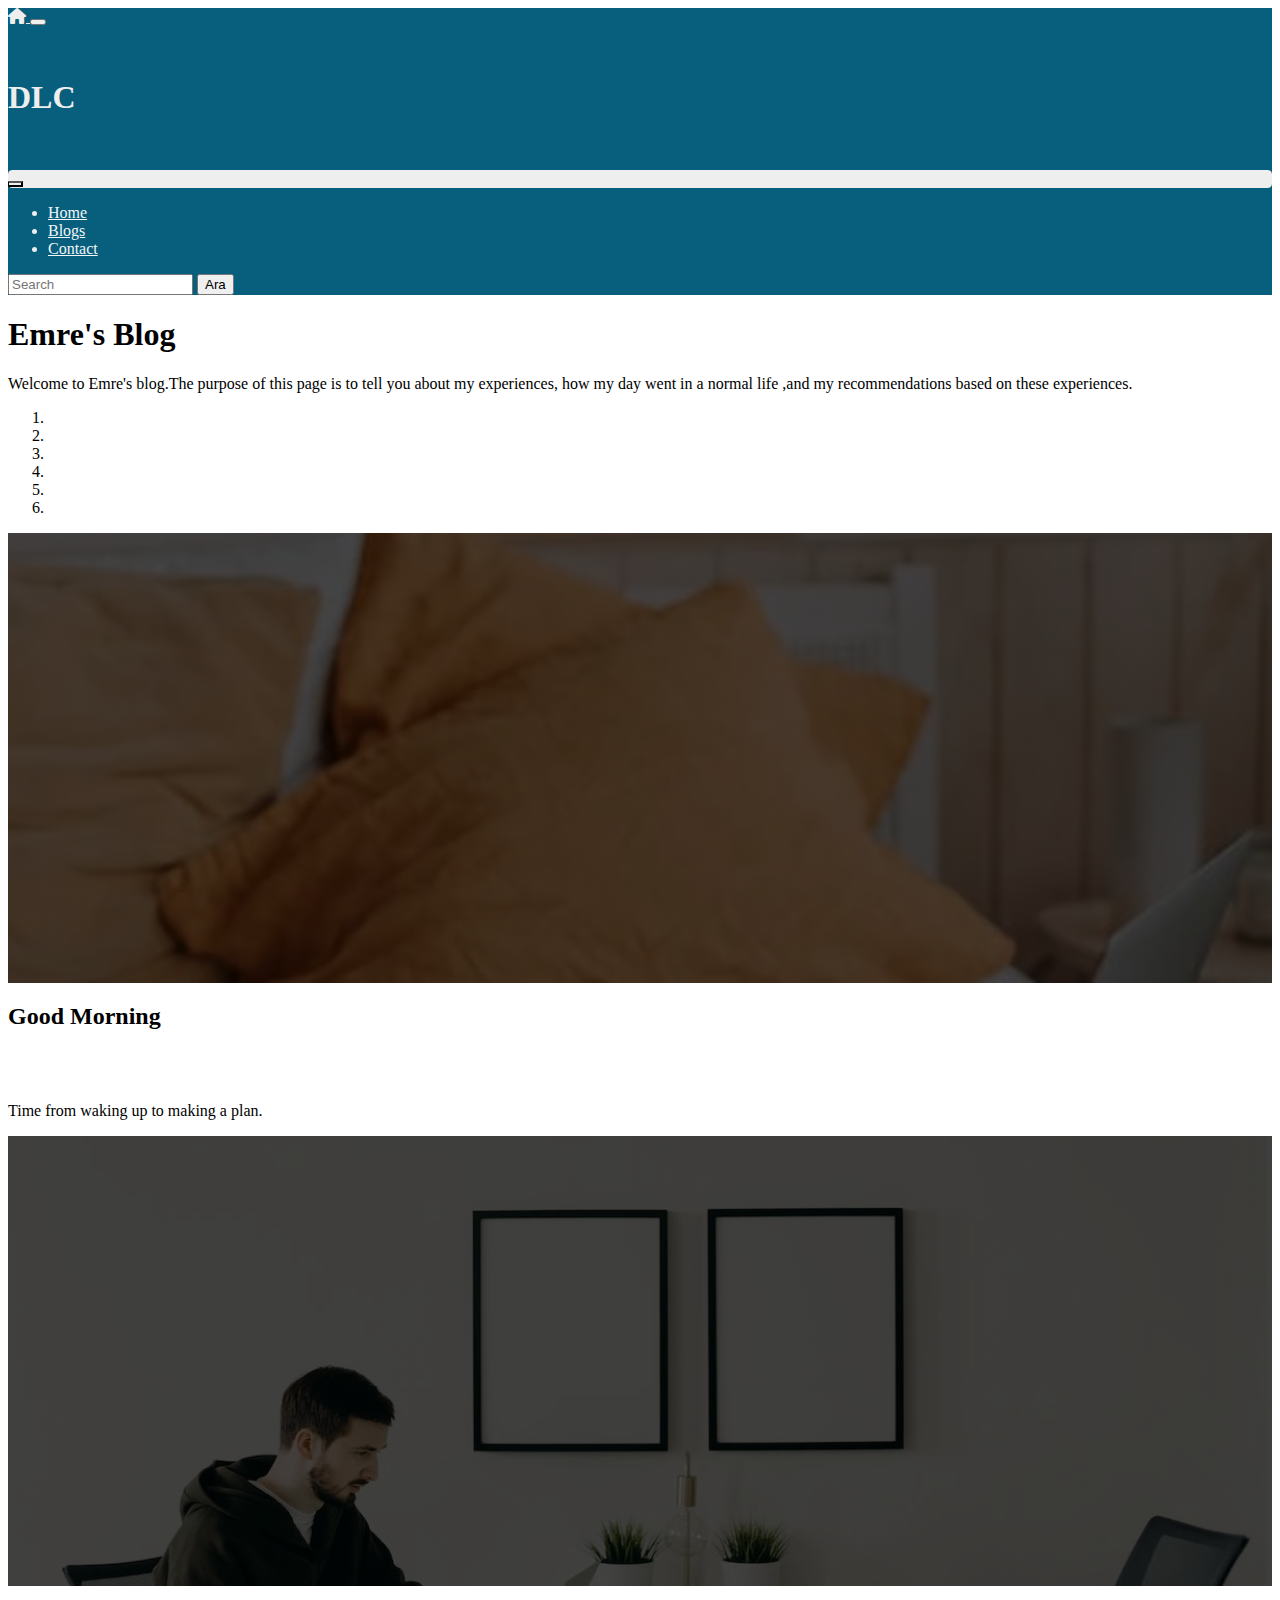
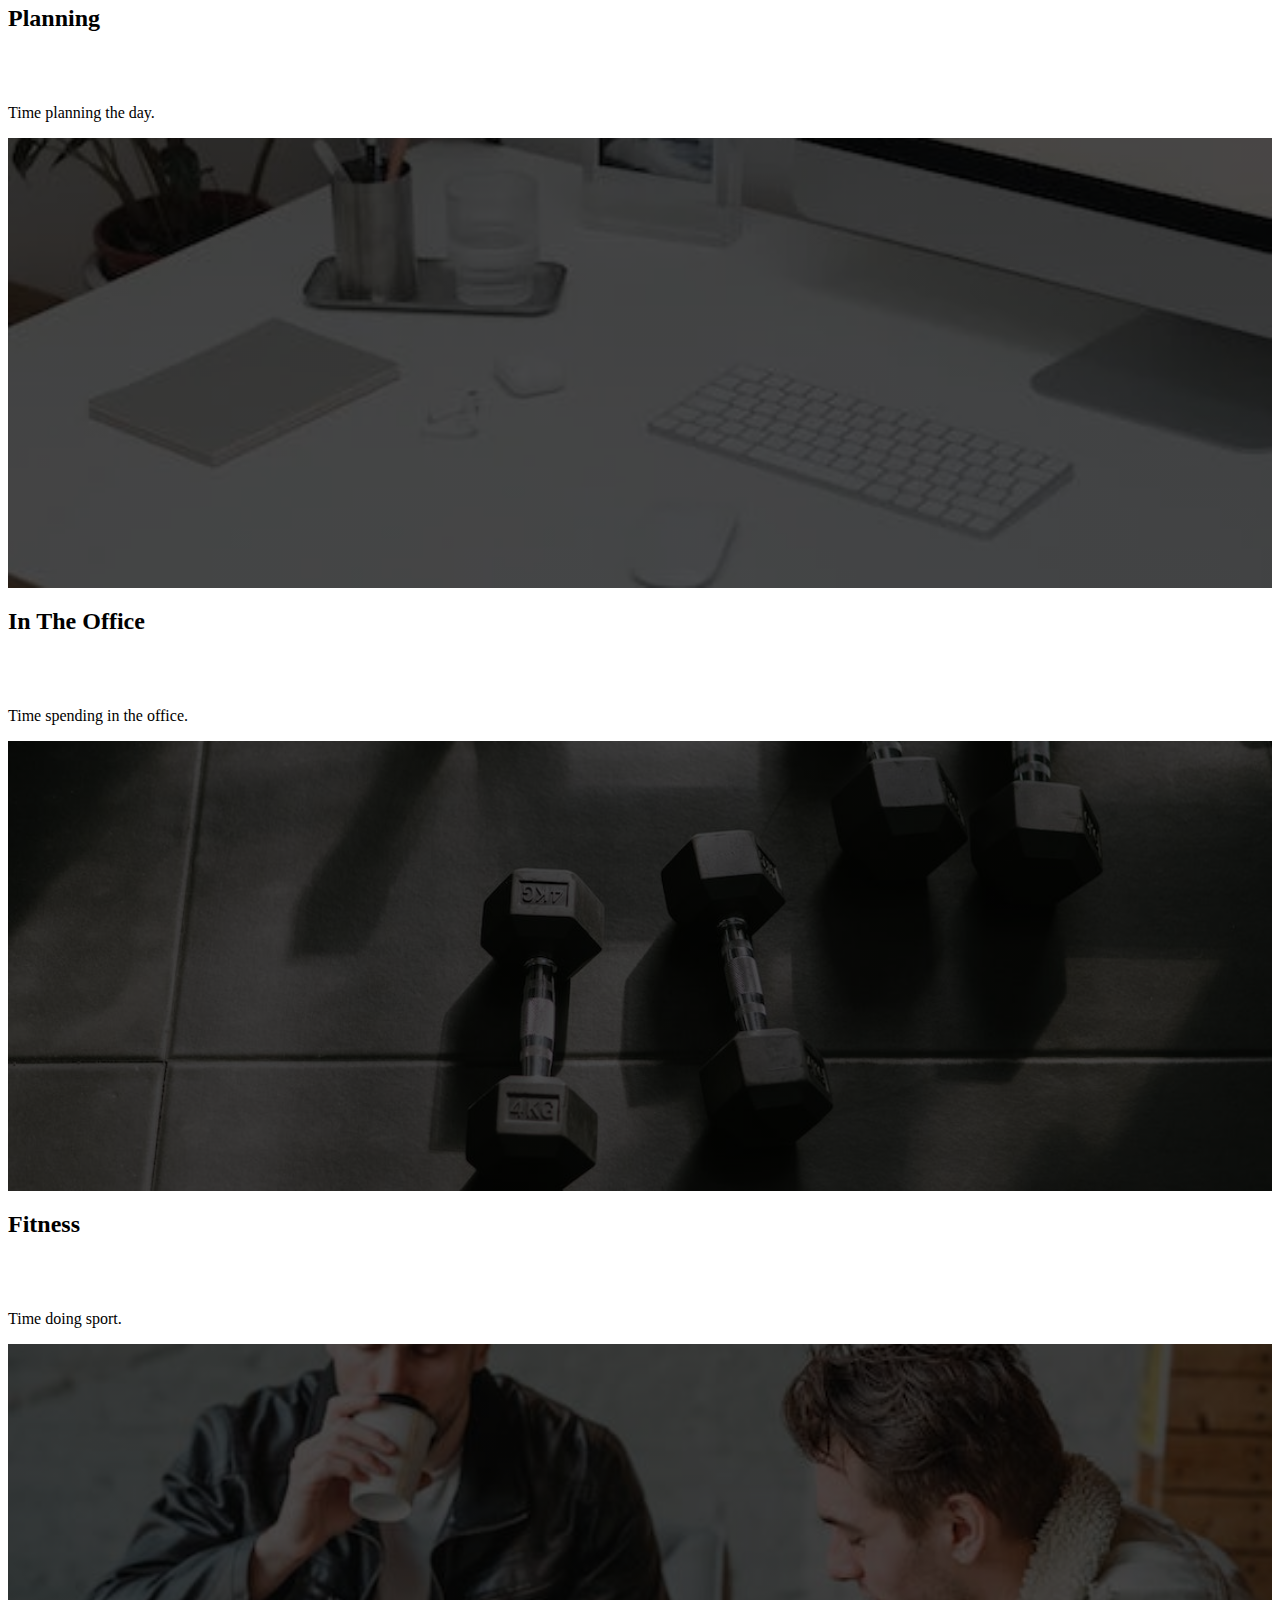
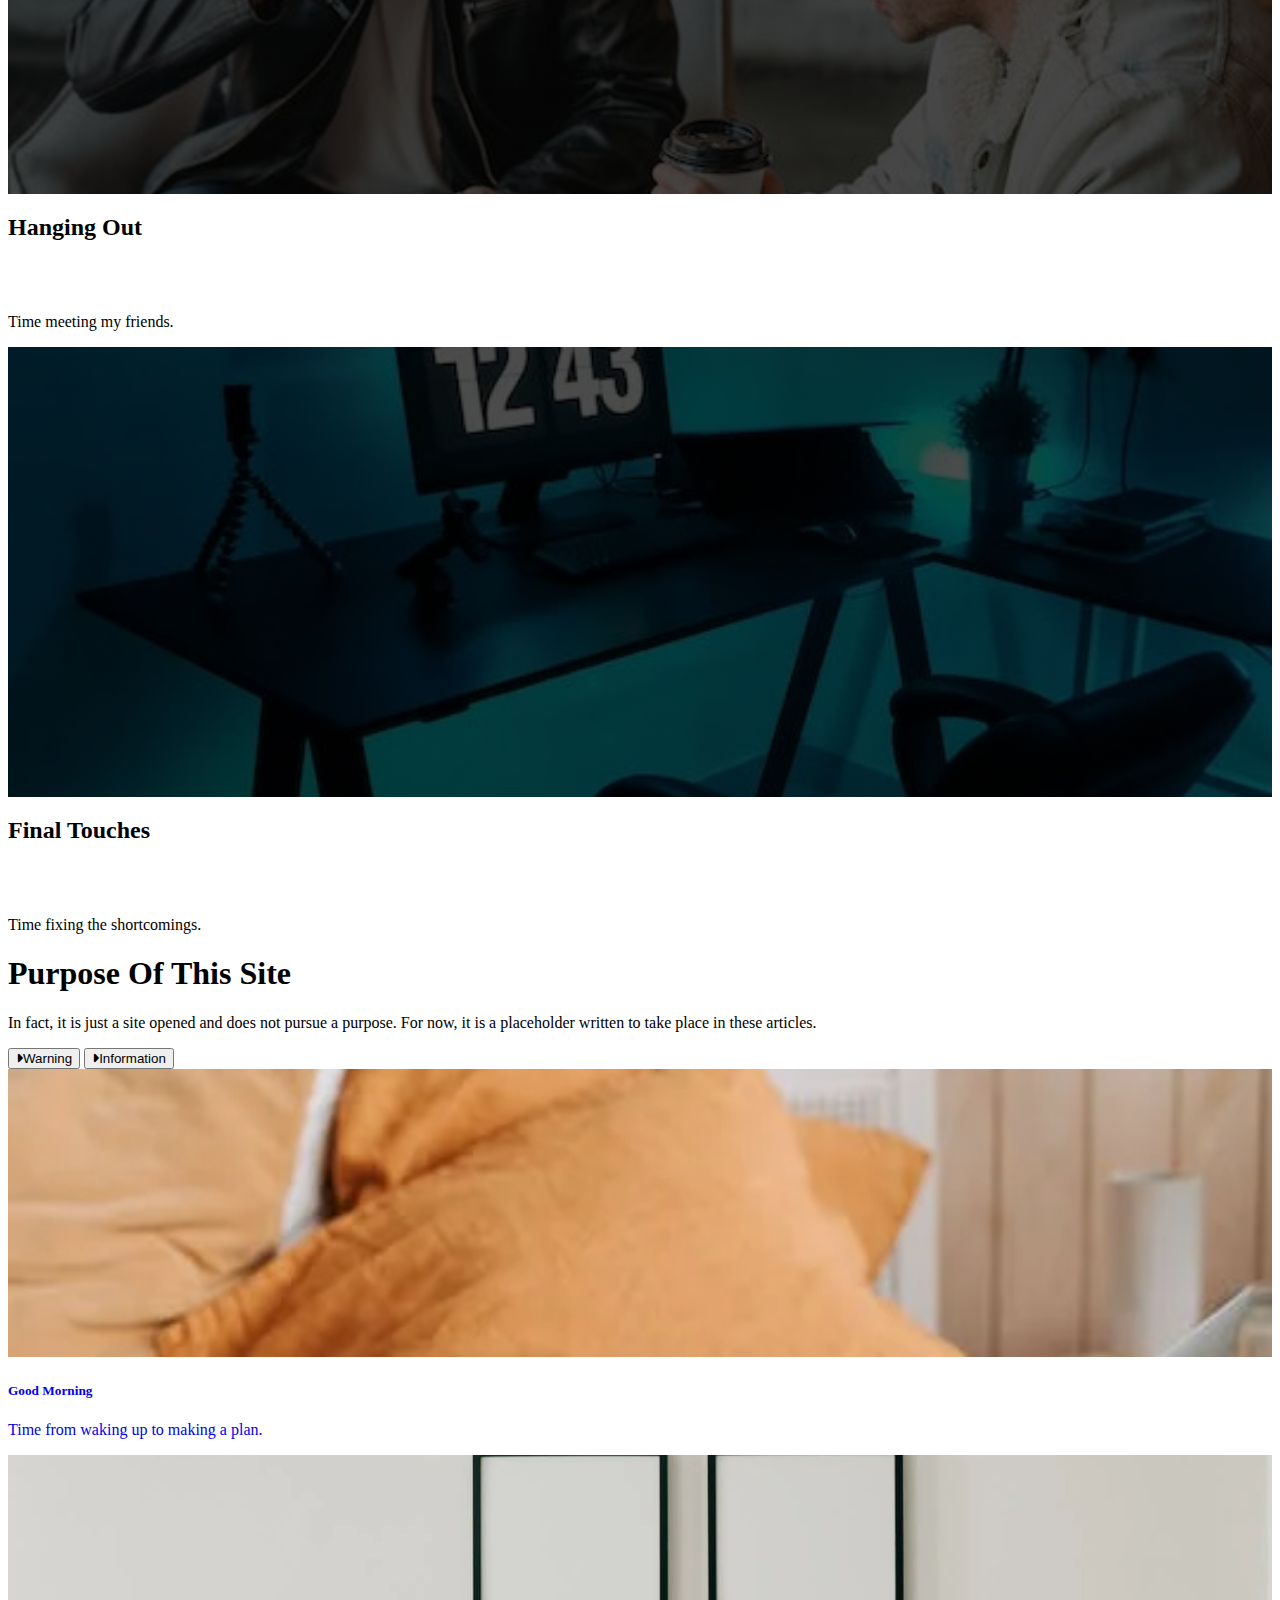
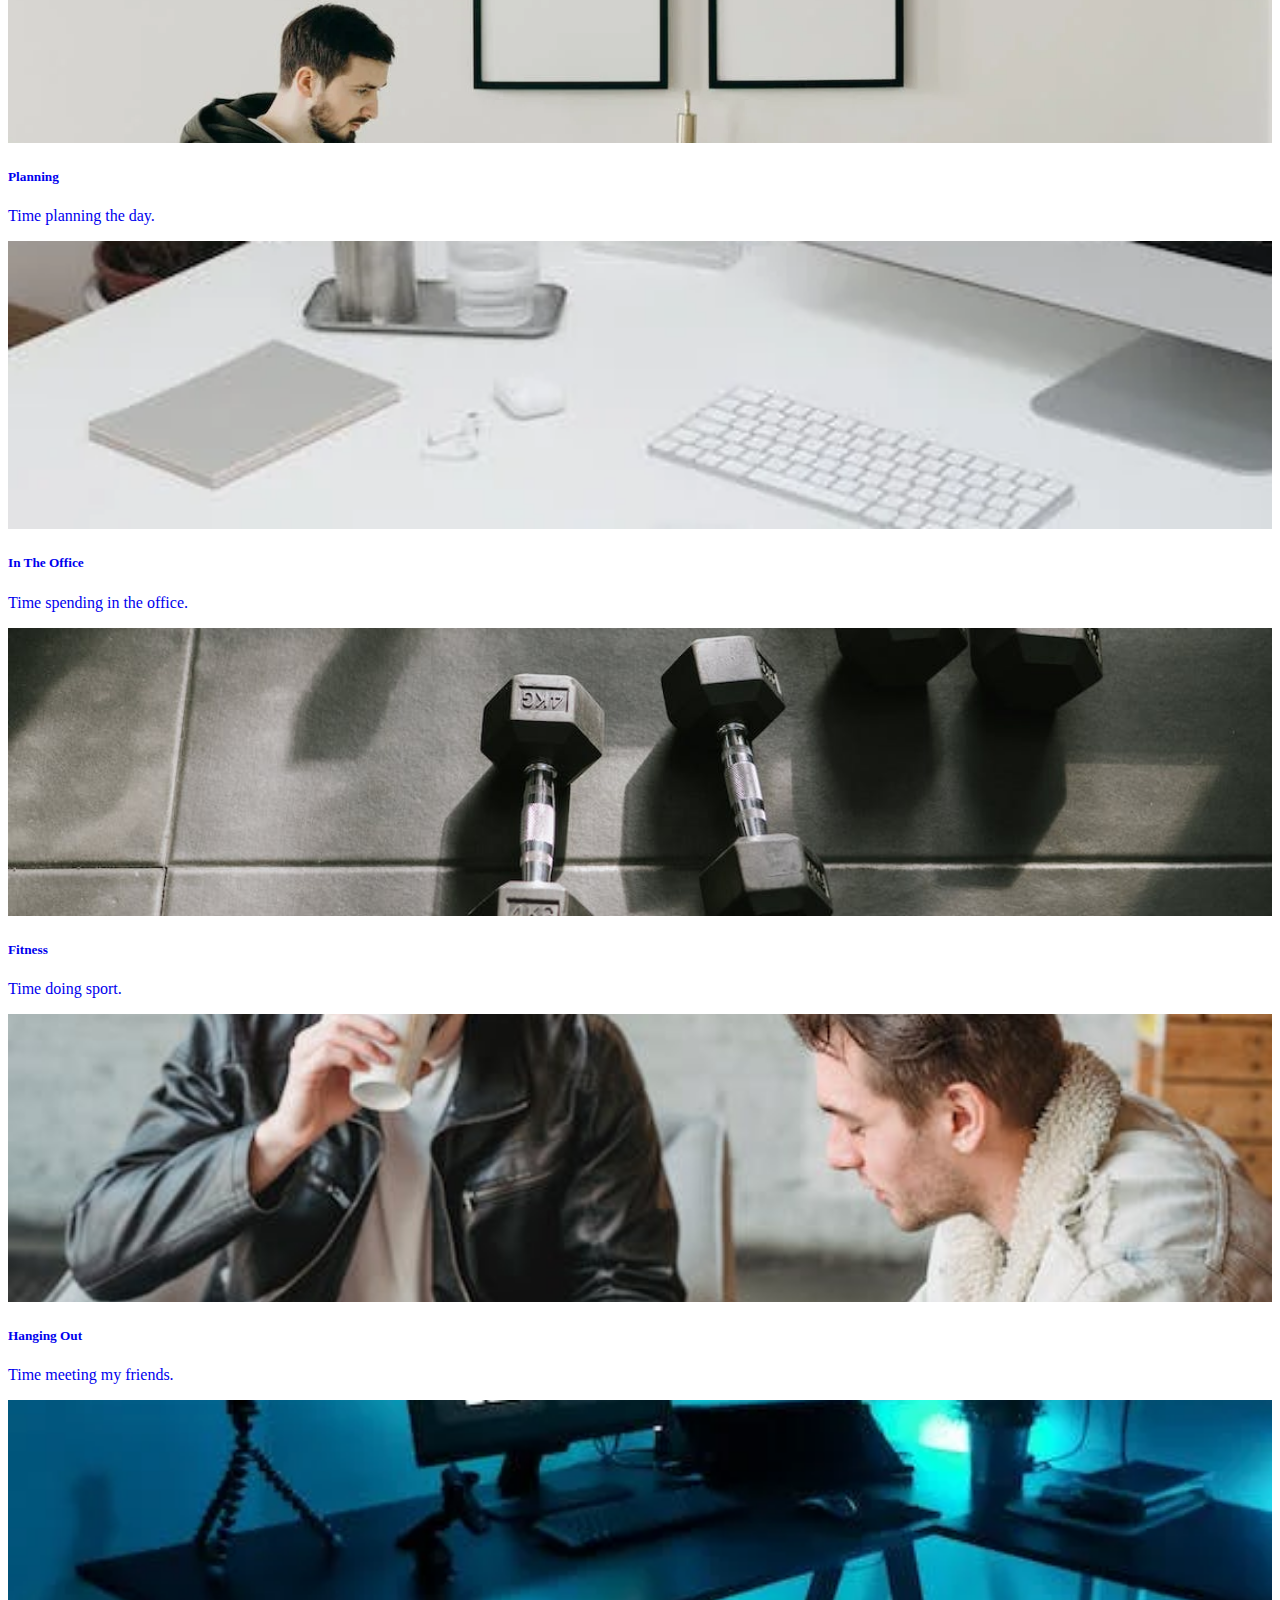
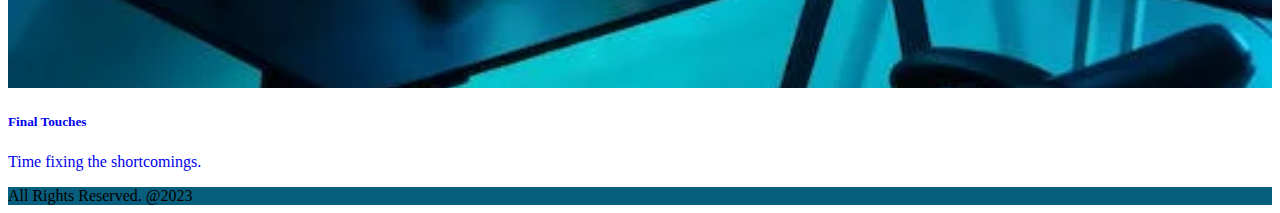
<file: index.html>
<!DOCTYPE html>
<html lang="en">
<head>
    <meta charset="UTF-8">
    <meta http-equiv="X-UA-Compatible" content="IE=edge">
    <meta name="viewport" content="width=device-width, initial-scale=1.0">
    <link href="https://cdn.jsdelivr.net/npm/bootstrap@5.1.3/dist/css/bootstrap.min.css" rel="stylesheet" integrity="sha384-1BmE4kWBq78iYhFldvKuhfTAU6auU8tT94WrHftjDbrCEXSU1oBoqyl2QvZ6jIW3" crossorigin="anonymous">
    <link rel="stylesheet" href="https://cdnjs.cloudflare.com/ajax/libs/font-awesome/6.0.0/css/all.min.css" integrity="sha512-9usAa10IRO0HhonpyAIVpjrylPvoDwiPUiKdWk5t3PyolY1cOd4DSE0Ga+ri4AuTroPR5aQvXU9xC6qOPnzFeg==" crossorigin="anonymous" referrerpolicy="no-referrer" />
    <link rel="stylesheet" href="style.css">
    <title>Awesome Blog</title>
</head>
<body>
    
    <nav class="navbar navbar-expand-md  navbar-dark navbar-dark navbar-md-light bg-md-light navbar__color">
        <div class="container">
            <a href="index.html" class="navbar-brand" style="color: #EEEEEE !important;">
                <i class="fa-solid fa-house"></i>
            </a>

            <h5 class="logo">DLC</h5>

            <button class="navbar-toggler" type="button" data-bs-toggle="offcanvas" data-bs-target="#mobile">
                <span class="navbar-toggler-icon"></span>
            </button>
            <div id="mobile" class="offcanvas offcanvas-start bg-sm-light" >
                <div class="offcanvas-header navbar__color bg-light">
                    <h5 class="offcanvas-title" style=" margin-left: auto; margin-right: auto; font-weight: bold; font-size: xx-large;">DLC</h5>
                    <div class="navbar__close__buton" style="background-color: #EEEEEE; border-radius: 0.27rem;">
                        <button type="button" class="btn-close" data-bs-dismiss="offcanvas" style="margin: auto; border-left: 1px solid black ;" ></button>
                    </div>
                    
                </div>

                <div class="offcanvas-body navbar-md-light bg-md-dark">
                    <ul class="navbar-nav me-auto">
                        <li class="nav-item ">
                            <a href="index.html" class="nav-link active">Home</a>
                        </li>
                        <li class="nav-item ">
                            <a href="blogs.html" class="nav-link">Blogs</a>
                        </li>
                        <li class="nav-item ">
                            <a href="contact.html" class="nav-link">Contact</a>
                        </li>
                    </ul>
                    <form class="d-flex navbar__search">
                        <input type="text" class="form-control me-1" placeholder="Search">
                        <button class="btn btn-success">
                            Ara
                        </button>

                    </form>
                </div>

            </div>

        </div>
    </nav>

    <header>
        <div class="text-center pt-5 mt-5 px-4 border-bottom">
            <h1 class="display-4 fw-bold">Emre's Blog</h1>
            <div class="col-lg-6 mx-auto">
                <p class="lead mb-4">
                    Welcome to Emre's blog.The purpose of this page is to tell you about my experiences, how my day went in a normal life ,and my recommendations based on these experiences.
                </p>
                <div class="mb-5 d-grid gap-2 d-md-flex justify-content-md-center">
                    <div class="carousel slide carousel-fade carousel-white w-100" data-bs-ride="carousel" id="slider1">
                        <ol class="carousel-indicators">
                            <li data-bs-target="#slider1" data-bs-slide-to="0" class="active"></li>
                            <li data-bs-target="#slider1" data-bs-slide-to="1"></li>
                            <li data-bs-target="#slider1" data-bs-slide-to="2"></li>
                            <li data-bs-target="#slider1" data-bs-slide-to="3"></li>
                            <li data-bs-target="#slider1" data-bs-slide-to="4"></li>
                            <li data-bs-target="#slider1" data-bs-slide-to="5"></li>
                        </ol>
                        <div class="mainpage__carousel">
                            <div class="carousel-inner">
                                <div class="carousel-item active" data-bs-interval="2000">
                                    
                                    <div class="d-block w-100" style="background-image: linear-gradient(to top,rgba(0, 0, 0, 0.7),rgba(0, 0, 0, 0.7)),url(img/3.webp); 
                                    height: 50vh;
                                    background-size: cover;
                                    background-position: center;"></div>
                                    <div class="carousel-caption d-none d-md-block text-dark"> 
                                        <h2 class="text-dark" style="--bs-text-opacity: 1;"><mark style="background:rgba(255,255,255,0.4); padding: 0;">Good Morning</mark></h2> 
                                      <br><br> 
                                            <p  class="text-dark" style="--bs-text-opacity: 1;"><mark style="background:rgba(255,255,255,0.4); padding: 0;">Time from waking up to making a plan. </mark></p>     
                                    </div>
                                </div>
                                <div class="carousel-item" data-bs-interval="4000">
                                    <div class="d-block w-100" style="background-image: linear-gradient(to top,rgba(0, 0, 0, 0.7),rgba(0, 0, 0, 0.7)),url(img/9.webp); 
                                    height: 50vh;
                                    background-size: cover;
                                    background-position: center;"></div>
                                    <div class="carousel-caption d-none d-md-block text-dark"> 
                                        <h2 class="text-dark" style="--bs-text-opacity: 1;"><mark style="background:rgba(255,255,255,0.4); padding: 0;">Planning</mark></h2> 
                                      <br><br> 
                                            <p  class="text-dark" style="--bs-text-opacity: 1;"><mark style="background:rgba(255,255,255,0.4); padding: 0;">Time planning the day.</mark></p>     
                                    </div>
                                </div>
                                <div class="carousel-item" data-bs-interval="6000">
                                    <div class="d-block w-100" style="background-image: linear-gradient(to top,rgba(0, 0, 0, 0.7),rgba(0, 0, 0, 0.7)),url(img/5.webp); 
                                    height: 50vh;
                                    background-size: cover;
                                    background-position: center;"></div>
                                    <div class="carousel-caption d-none d-md-block text-dark"> 
                                        <h2 class="text-dark" style="--bs-text-opacity: 1;"><mark style="background:rgba(255,255,255,0.4); padding: 0;">In The Office</mark></h2> 
                                      <br><br> 
                                            <p  class="text-dark" style="--bs-text-opacity: 1;"><mark style="background:rgba(255,255,255,0.4); padding: 0;">Time spending in the office.</mark></p>     
                                    </div>
                                </div>
                                <div class="carousel-item" data-bs-interval="6000">
                                    <div class="d-block w-100" style="background-image: linear-gradient(to top,rgba(0, 0, 0, 0.7),rgba(0, 0, 0, 0.7)),url(img/7.jpeg); 
                                    height: 50vh;
                                    background-size: cover;
                                    background-position: center;"></div>
                                    <div class="carousel-caption d-none d-md-block text-dark"> 
                                        <h2 class="text-dark" style="--bs-text-opacity: 1;"><mark style="background:rgba(255,255,255,0.4); padding: 0;">Fitness</mark></h2> 
                                      <br><br> 
                                            <p  class="text-dark" style="--bs-text-opacity: 1;"><mark style="background:rgba(255,255,255,0.4); padding: 0;">Time doing sport.</mark></p>     
                                    </div>
                                </div>
                                <div class="carousel-item" data-bs-interval="6000">
                                    <div class="d-block w-100" style="background-image: linear-gradient(to top,rgba(0, 0, 0, 0.7),rgba(0, 0, 0, 0.7)),url(img/8.jpeg); 
                                    height: 50vh;
                                    background-size: cover;
                                    background-position: center;"></div>
                                    <div class="carousel-caption d-none d-md-block text-dark"> 
                                        <h2 class="text-dark" style="--bs-text-opacity: 1;"><mark style="background:rgba(255,255,255,0.4); padding: 0;">Hanging Out</mark></h2> 
                                      <br><br> 
                                            <p  class="text-dark" style="--bs-text-opacity: 1;"><mark style="background:rgba(255,255,255,0.4); padding: 0;">Time meeting my friends.</mark></p>     
                                    </div>
                                </div>
                                <div class="carousel-item" data-bs-interval="6000">
                                    <div class="d-block w-100" style="background-image: linear-gradient(to top,rgba(0, 0, 0, 0.7),rgba(0, 0, 0, 0.7)),url(img/1.webp); 
                                    height: 50vh;
                                    background-size: cover;
                                    background-position: center;"></div>
                                    <div class="carousel-caption d-none d-md-block text-dark"> 
                                        <h2 class="text-dark" style="--bs-text-opacity: 1;"><mark style="background:rgba(255,255,255,0.4); padding: 0;">Final Touches</mark></h2> 
                                      <br><br> 
                                            <p  class="text-dark" style="--bs-text-opacity: 1;"><mark style="background:rgba(255,255,255,0.4); padding: 0;">Time fixing the shortcomings.</mark></p>     
                                    </div>
                                </div>
                            </div>
                            <a href="#slider1" class="carousel-control-prev" data-bs-slide="prev">
                                <span class="carousel-control-prev-icon"></span>
                            </a>
                            <a href="#slider1" class="carousel-control-next" data-bs-slide="next">
                                <span class="carousel-control-next-icon"></span>
                            </a>
                        </div>
                    </div>
                </div>
            </div>
        </div>
    </header>

    <main>
        <div class="bg-success px-4 py-5 text-center text-white">
            <div class="py-5">
                <h1 class="display-5 fw-bold">Purpose Of This Site</h1>
                <div class="col-lg-6 mx-auto">
                    <p class="lead mb-4">
                        In fact, it is just a site opened and does not pursue a purpose. For now, it is a placeholder written to take place in these articles.
                    </p>
                    <div class="d-grid gap-2 d-md-flex justify-content-md-center">
                        <button class="btn btn-outline-warning btn-lg">
                            <i class="fa-solid fa-caret-right"></i>Warning</button>
                            <button class="btn btn-outline-light btn-lg">
                                <i class="fa-solid fa-caret-right"></i>Information</button>
                    </div>
                </div>
            </div>
        </div>

        <div class="container my-4">
            <div class="row row-cols-1 row-cols-lg-3 row-cols-md-2 g-4">
                <div class="col">
                    <a href="#" class="link-dark" style="text-decoration: none;">  
                        <div class="card mb-3 shadow">
                            <img src="img/3.webp" alt="" class="card-img-top">
                            <div class="card-body">
                                <h5 class="card-title">Good Morning</h5>
                                <p class="card-text">Time from waking up to making a plan.</p>
                            </div>
                        </div>
                    </a> 
                </div>
                <div class="col">
                    <a href="#" class="link-dark" style="text-decoration: none;">
                        <div class="card mb-3 shadow">
                            <img src="img/9.webp" alt="" class="card-img-top">
                            <div class="card-body">
                                <h5 class="card-title">Planning</h5>
                                <p class="card-text">Time planning the day.

                                </p>
                            </div>
                        </div>
                    </a>
                </div>
                <div class="col">
                    <a href="#" class="link-dark" style="text-decoration: none;">
                        <div class="card mb-3 shadow">
                            <img src="img/5.webp" alt="" class="card-img-top">
                            <div class="card-body">
                                <h5 class="card-title">In The Office</h5>
                                <p class="card-text">Time spending in the office.

                                </p>
                            </div>
                        </div>
                    </a>
                </div>
                <div class="col">
                    <a href="#" class="link-dark" style="text-decoration: none;">
                        <div class="card mb-3 shadow">
                            <img src="img/7.jpeg" alt="" class="card-img-top">
                            <div class="card-body">
                                <h5 class="card-title">Fitness</h5>
                                <p class="card-text">Time doing sport.</p>
                            </div>
                        </div>
                    </a>
                </div>
                <div class="col">
                    <a href="#" class="link-dark" style="text-decoration: none;">
                        <div class="card mb-3 shadow">
                            <img src="img/8.jpeg" alt="" class="card-img-top">
                            <div class="card-body">
                                <h5 class="card-title">Hanging Out</h5>
                                <p class="card-text">Time meeting my friends.</p>
                            </div>
                        </div>
                    </a>
                </div>
                <div class="col">
                    <a href="#" class="link-dark" style="text-decoration: none;">
                        <div class="card mb-3 shadow">
                            <img src="img/1.webp" alt="" class="card-img-top">
                            <div class="card-body">
                                <h5 class="card-title">Final Touches</h5>
                                <p class="card-text">Time fixing the shortcomings.</p>
                            </div>
                        </div>
                    </a>
                </div>
            </div>
        </div>
        
        
    </main>

    <footer class="py-5 bg-dark text-white">
        <div class="container text-center">
            <span>All Rights Reserved. @2023</span>
        </div>
    </footer>




    <script src="https://cdn.jsdelivr.net/npm/bootstrap@5.1.3/dist/js/bootstrap.bundle.min.js" integrity="sha384-ka7Sk0Gln4gmtz2MlQnikT1wXgYsOg+OMhuP+IlRH9sENBO0LRn5q+8nbTov4+1p" crossorigin="anonymous"></script>
</body>
</html>
</file>
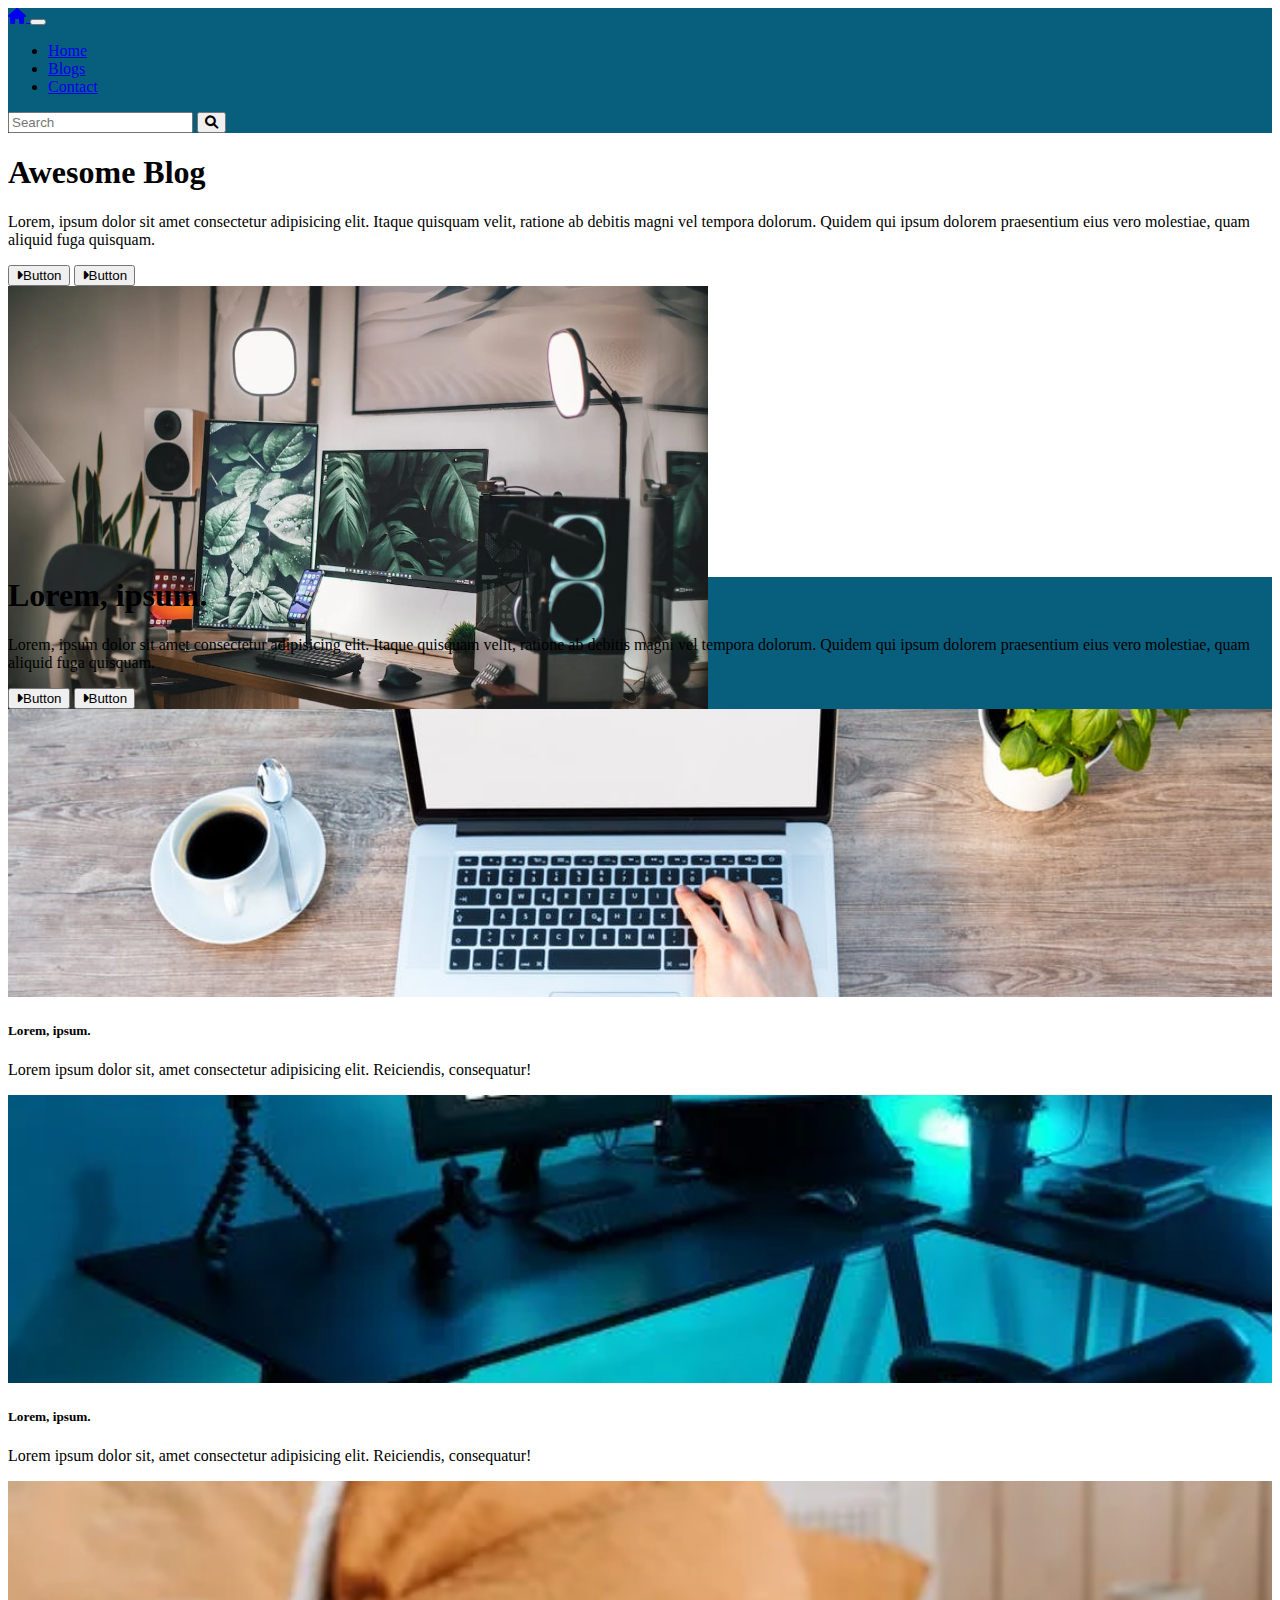
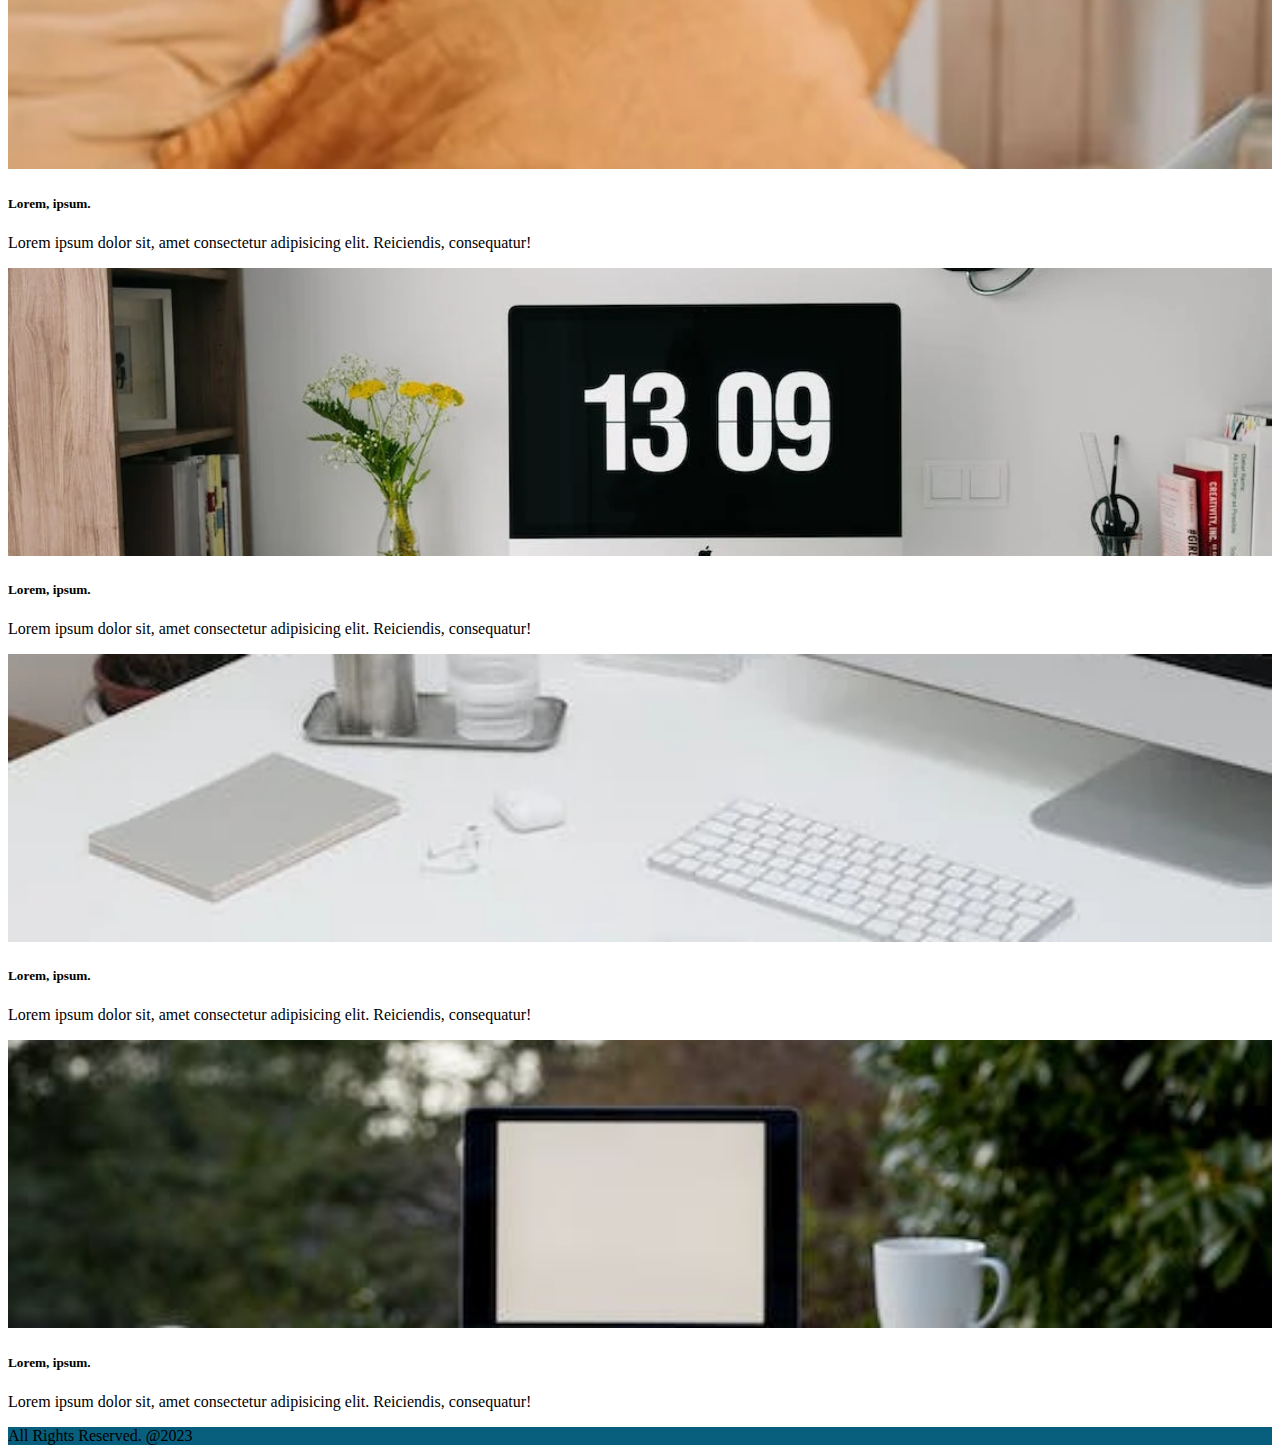
<file: uygulama/index.html>
<!DOCTYPE html>
<html lang="en">
<head>
    <meta charset="UTF-8">
    <meta http-equiv="X-UA-Compatible" content="IE=edge">
    <meta name="viewport" content="width=device-width, initial-scale=1.0">
    <link href="https://cdn.jsdelivr.net/npm/bootstrap@5.1.3/dist/css/bootstrap.min.css" rel="stylesheet" integrity="sha384-1BmE4kWBq78iYhFldvKuhfTAU6auU8tT94WrHftjDbrCEXSU1oBoqyl2QvZ6jIW3" crossorigin="anonymous">
    <link rel="stylesheet" href="https://cdnjs.cloudflare.com/ajax/libs/font-awesome/6.0.0/css/all.min.css" integrity="sha512-9usAa10IRO0HhonpyAIVpjrylPvoDwiPUiKdWk5t3PyolY1cOd4DSE0Ga+ri4AuTroPR5aQvXU9xC6qOPnzFeg==" crossorigin="anonymous" referrerpolicy="no-referrer" />
    <link rel="stylesheet" href="style.css">
    <title>Awesome Blog</title>
</head>
<body>
    
    <nav class="navbar navbar-expand-md navbar-dark">
        <div class="container">
            <a href="index.html" class="navbar-brand">
                <i class="fa-solid fa-house"></i>
            </a>
            <button class="navbar-toggler" type="button" data-bs-toggle="collapse" data-bs-target="#mobile">
                <span class="navbar-toggler-icon"></span>
            </button>
            <div id="mobile" class="collapse navbar-collapse">

                <ul class="navbar-nav me-auto">
                    <li class="nav-item">
                        <a href="index.html" class="nav-link active">Home</a>
                    </li>
                    <li class="nav-item">
                        <a href="blogs.html" class="nav-link">Blogs</a>
                    </li>
                    <li class="nav-item">
                        <a href="contact.html" class="nav-link">Contact</a>
                    </li>
                </ul>
                <form class="d-flex">
                    <input type="text" class="form-control me-1" placeholder="Search">
                    <button class="btn btn-warning">
                        <i class="fa-solid fa-magnifying-glass"></i>
                    </button>

                </form>

            </div>

        </div>
    </nav>


    <header>
        <div class="text-center pt-5 mt-5 px-4 border-bottom">
            <h1 class="display-4 fw-bold">Awesome Blog</h1>
            <div class="col-lg-6 mx-auto">
                <p class="lead mb-4">
                    Lorem, ipsum dolor sit amet consectetur adipisicing elit. Itaque quisquam velit, ratione ab debitis magni vel tempora dolorum. Quidem qui ipsum dolorem praesentium eius vero molestiae, quam aliquid fuga quisquam.
                </p>
                <div class="mb-5 d-grid gap-2 d-md-flex justify-content-md-center">
                    <button class="btn btn-primary btn-lg">
                        <i class="fa-solid fa-caret-right"></i>Button</button>
                        <button class="btn btn-outline-secondary btn-lg">
                            <i class="fa-solid fa-caret-right"></i>Button</button>
                </div>
                <div class="overflow-hidden" style="max-height: 30vh;">
                    <div class="container px-5">
                        <img src="img/bg.webp" alt="" class="img-fluid border rounded-3 shadow-lg mb-4" width="700" height="500">
                    </div>
                </div>
            </div>
        </div>
    </header>

    <main>
        <div class="bg-dark px-4 py-5 text-center text-white">
            <div class="py-5">
                <h1 class="display-5 fw-bold">Lorem, ipsum.</h1>
                <div class="col-lg-6 mx-auto">
                    <p class="lead mb-4">
                        Lorem, ipsum dolor sit amet consectetur adipisicing elit. Itaque quisquam velit, ratione ab debitis magni vel tempora dolorum. Quidem qui ipsum dolorem praesentium eius vero molestiae, quam aliquid fuga quisquam.
                    </p>
                    <div class="d-grid gap-2 d-md-flex justify-content-md-center">
                        <button class="btn btn-outline-warning btn-lg">
                            <i class="fa-solid fa-caret-right"></i>Button</button>
                            <button class="btn btn-outline-light btn-lg">
                                <i class="fa-solid fa-caret-right"></i>Button</button>
                    </div>
                </div>
            </div>
        </div>

        <div class="container my-4">
            <div class="row row-cols-1 row-cols-lg-3 row-cols-md-2 g-4">
                <div class="col">
                    <div class="card mb-3 shadow">
                        <img src="img/2.jpeg" alt="" class="card-img-top">
                        <div class="card-body">
                            <h5 class="card-title">Lorem, ipsum.</h5>
                            <p class="card-text">Lorem ipsum dolor sit, amet consectetur adipisicing elit. Reiciendis, consequatur!</p>
                        </div>
                    </div>
                </div>
                <div class="col">
                    <div class="card mb-3 shadow">
                        <img src="img/1.webp" alt="" class="card-img-top">
                        <div class="card-body">
                            <h5 class="card-title">Lorem, ipsum.</h5>
                            <p class="card-text">Lorem ipsum dolor sit, amet consectetur adipisicing elit. Reiciendis, consequatur!</p>
                        </div>
                    </div>
                </div>
                <div class="col">
                    <div class="card mb-3 shadow">
                        <img src="img/3.webp" alt="" class="card-img-top">
                        <div class="card-body">
                            <h5 class="card-title">Lorem, ipsum.</h5>
                            <p class="card-text">Lorem ipsum dolor sit, amet consectetur adipisicing elit. Reiciendis, consequatur!</p>
                        </div>
                    </div>
                </div>
                <div class="col">
                    <div class="card mb-3 shadow">
                        <img src="img/4.webp" alt="" class="card-img-top">
                        <div class="card-body">
                            <h5 class="card-title">Lorem, ipsum.</h5>
                            <p class="card-text">Lorem ipsum dolor sit, amet consectetur adipisicing elit. Reiciendis, consequatur!</p>
                        </div>
                    </div>
                </div>
                <div class="col">
                    <div class="card mb-3 shadow">
                        <img src="img/5.webp" alt="" class="card-img-top">
                        <div class="card-body">
                            <h5 class="card-title">Lorem, ipsum.</h5>
                            <p class="card-text">Lorem ipsum dolor sit, amet consectetur adipisicing elit. Reiciendis, consequatur!</p>
                        </div>
                    </div>
                </div>
                <div class="col">
                    <div class="card mb-3 shadow">
                        <img src="img/6.jpeg" alt="" class="card-img-top">
                        <div class="card-body">
                            <h5 class="card-title">Lorem, ipsum.</h5>
                            <p class="card-text">Lorem ipsum dolor sit, amet consectetur adipisicing elit. Reiciendis, consequatur!</p>
                        </div>
                    </div>
                </div>
            </div>
        </div>
        
        
    </main>

    <footer class="py-5 bg-dark text-white">
        <div class="container text-center">
            <span>All Rights Reserved. @2023</span>
        </div>
    </footer>




    <script src="https://cdn.jsdelivr.net/npm/bootstrap@5.1.3/dist/js/bootstrap.bundle.min.js" integrity="sha384-ka7Sk0Gln4gmtz2MlQnikT1wXgYsOg+OMhuP+IlRH9sENBO0LRn5q+8nbTov4+1p" crossorigin="anonymous"></script>
</body>
</html>
</file>
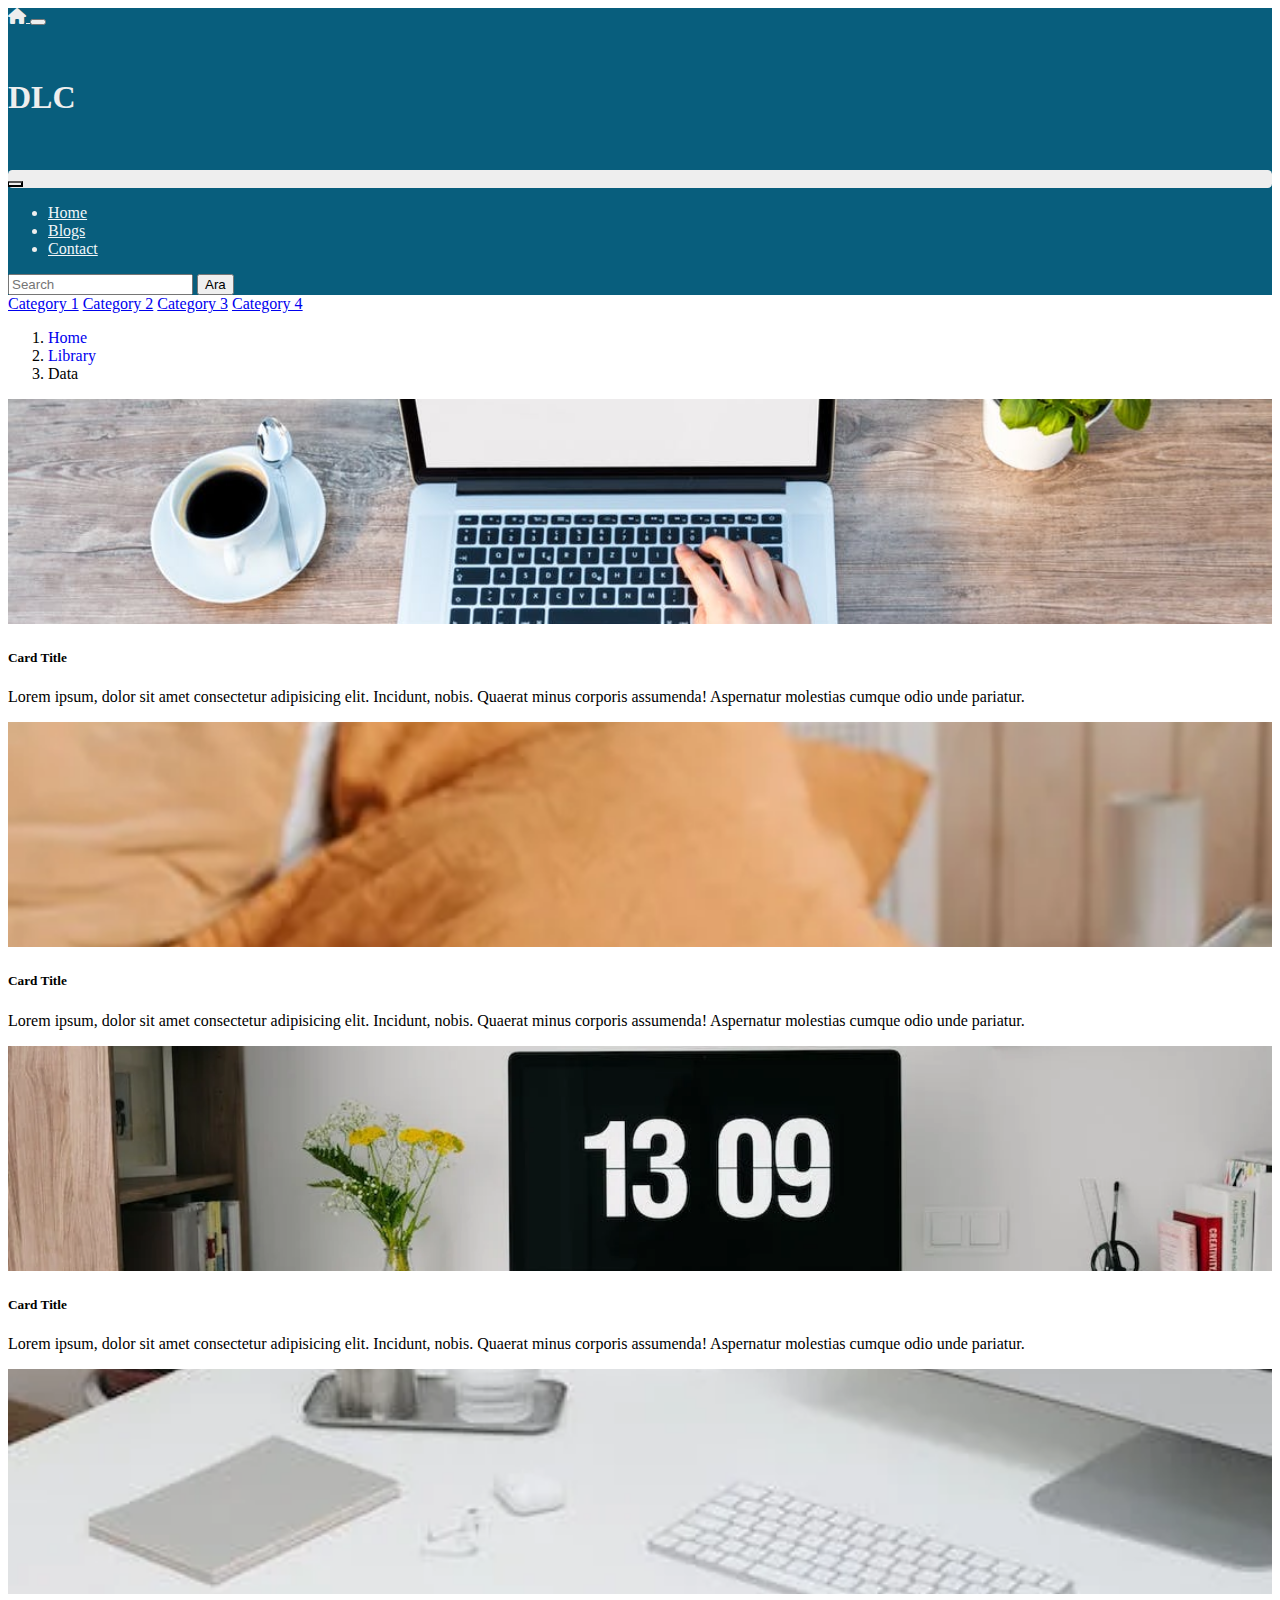
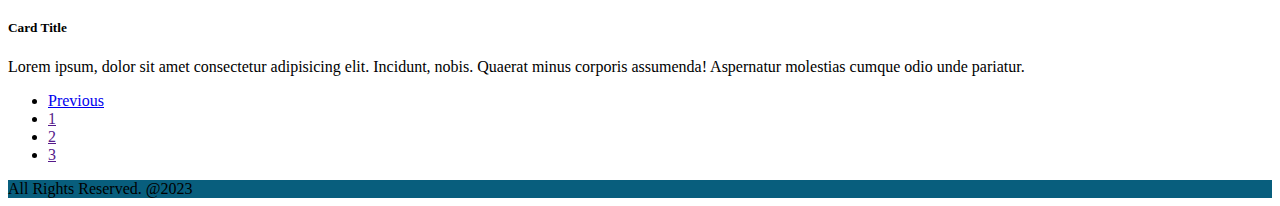
<file: blogs.html>
<!DOCTYPE html>
<html lang="en">
<head>
    <meta charset="UTF-8">
    <meta http-equiv="X-UA-Compatible" content="IE=edge">
    <meta name="viewport" content="width=device-width, initial-scale=1.0">
    <link href="https://cdn.jsdelivr.net/npm/bootstrap@5.1.3/dist/css/bootstrap.min.css" rel="stylesheet" integrity="sha384-1BmE4kWBq78iYhFldvKuhfTAU6auU8tT94WrHftjDbrCEXSU1oBoqyl2QvZ6jIW3" crossorigin="anonymous">
    <link rel="stylesheet" href="https://cdnjs.cloudflare.com/ajax/libs/font-awesome/6.0.0/css/all.min.css" integrity="sha512-9usAa10IRO0HhonpyAIVpjrylPvoDwiPUiKdWk5t3PyolY1cOd4DSE0Ga+ri4AuTroPR5aQvXU9xC6qOPnzFeg==" crossorigin="anonymous" referrerpolicy="no-referrer" />
    <link rel="stylesheet" href="style.css">
    <title>Awesome Blog</title>
</head>
<body>
    
    <nav class="navbar navbar-expand-md  navbar-dark navbar-dark navbar-md-light bg-md-light navbar__color">
        <div class="container">
            <a href="index.html" class="navbar-brand" style="color: #EEEEEE !important;">
                <i class="fa-solid fa-house"></i>
            </a>

            <h5 class="logo">DLC</h5>

            <button class="navbar-toggler" type="button" data-bs-toggle="offcanvas" data-bs-target="#mobile">
                <span class="navbar-toggler-icon"></span>
            </button>
            <div id="mobile" class="offcanvas offcanvas-start bg-sm-light" >
                <div class="offcanvas-header navbar__color bg-light">
                    <h5 class="offcanvas-title" style=" margin-left: auto; margin-right: auto; font-weight: bold; font-size: xx-large;">DLC</h5>
                    <div class="navbar__close__buton" style="background-color: #EEEEEE; border-radius: 0.27rem;">
                        <button type="button" class="btn-close" data-bs-dismiss="offcanvas" style="margin: auto; border-left: 1px solid black ;" ></button>
                    </div>
                    
                </div>

                <div class="offcanvas-body navbar-md-light bg-md-dark">
                    <ul class="navbar-nav me-auto">
                        <li class="nav-item ">
                            <a href="index.html" class="nav-link active">Home</a>
                        </li>
                        <li class="nav-item ">
                            <a href="blogs.html" class="nav-link">Blogs</a>
                        </li>
                        <li class="nav-item ">
                            <a href="contact.html" class="nav-link">Contact</a>
                        </li>
                    </ul>
                    <form class="d-flex navbar__search">
                        <input type="text" class="form-control me-1" placeholder="Search">
                        <button class="btn btn-warning">
                            Ara
                        </button>

                    </form>
                </div>

            </div>

        </div>
    </nav>

    <main>
        <div class="container my-4">
            <div class="row">
                <div class="col-md-3 d-none d-md-block">
                    <div class="list-group">
                        <a href="#" class="list-group-item list-group-item actiob">Category 1</a>
                        <a href="#" class="list-group-item list-group-item actiob">Category 2</a>
                        <a href="#" class="list-group-item list-group-item actiob">Category 3</a>
                        <a href="#" class="list-group-item list-group-item actiob">Category 4</a>
                    </div>
                </div>
                <div class="col-md-9 ">
                    <nav>
                        <ol class="breadcrumb">
                            <li class="breadcrumb-item"><a href="index.html" style="text-decoration: none;">Home</a></li>
                            <li class="breadcrumb-item"><a href="#" style="text-decoration: none;">Library</a></li>
                            <li class="breadcrumb-item active" style="text-decoration: none;">Data</li>
                        </ol>
                    </nav>
                    <div class="card mb-2 shadow">
                        <div class="row">
                            <div class="col-4">
                                <img src="img/2.jpeg" alt="" class="img-fluid rounded-start" style="height: 25vh; object-fit: cover; width: 100%;">
                            </div>
                            <div class="col-8">
                                <div class="card-body">
                                    <h5 class="card-title">Card Title</h5>
                                    <p class="card-text">Lorem ipsum, dolor sit amet consectetur adipisicing elit. Incidunt, nobis. Quaerat minus corporis assumenda! Aspernatur molestias cumque odio unde pariatur.</p>
                                </div>
                            </div>
                        </div>
                    </div>
                    <div class="card mb-2 shadow">
                        <div class="row">
                            <div class="col-4">
                                <img src="img/3.webp" alt="" class="img-fluid rounded-start" style="height: 25vh; object-fit: cover; width: 100%;">
                            </div>
                            <div class="col-8">
                                <div class="card-body">
                                    <h5 class="card-title">Card Title</h5>
                                    <p class="card-text">Lorem ipsum, dolor sit amet consectetur adipisicing elit. Incidunt, nobis. Quaerat minus corporis assumenda! Aspernatur molestias cumque odio unde pariatur.</p>
                                </div>
                            </div>
                        </div>
                    </div>
                    <div class="card mb-2 shadow">
                        <div class="row">
                            <div class="col-4">
                                <img src="img/4.webp" alt="" class="img-fluid rounded-start" style="height: 25vh; object-fit: cover; width: 100%;">
                            </div>
                            <div class="col-8">
                                <div class="card-body">
                                    <h5 class="card-title">Card Title</h5>
                                    <p class="card-text">Lorem ipsum, dolor sit amet consectetur adipisicing elit. Incidunt, nobis. Quaerat minus corporis assumenda! Aspernatur molestias cumque odio unde pariatur.</p>
                                </div>
                            </div>
                        </div>
                    </div>
                    <div class="card mb-2 shadow">
                        <div class="row">
                            <div class="col-4">
                                <img src="img/5.webp" alt="" class="img-fluid rounded-start" style="height: 25vh; object-fit: cover; width: 100%;">
                            </div>
                            <div class="col-8">
                                <div class="card-body">
                                    <h5 class="card-title">Card Title</h5>
                                    <p class="card-text">Lorem ipsum, dolor sit amet consectetur adipisicing elit. Incidunt, nobis. Quaerat minus corporis assumenda! Aspernatur molestias cumque odio unde pariatur.</p>
                                </div>
                            </div>
                        </div>
                    </div>
                    <nav class="my-5">
                        <ul class="pagination justify-content-center">
                            <li class="page-item disabled"><a href="#" class="page-link">Previous</a></li>
                            <li class="page-item"><a href="" class="page-link">1</a></li>
                            <li class="page-item"><a href="" class="page-link">2</a></li>
                            <li class="page-item"><a href="" class="page-link">3</a></li>
                        </ul>
                    </nav>
                </div>
            </div>
        </div>
    </main>


    <footer class="py-5 bg-dark text-white">
        <div class="container text-center">
            <span>All Rights Reserved. @2023</span>
        </div>
    </footer>




    <script src="https://cdn.jsdelivr.net/npm/bootstrap@5.1.3/dist/js/bootstrap.bundle.min.js" integrity="sha384-ka7Sk0Gln4gmtz2MlQnikT1wXgYsOg+OMhuP+IlRH9sENBO0LRn5q+8nbTov4+1p" crossorigin="anonymous"></script>
</body>
</html>
</file>
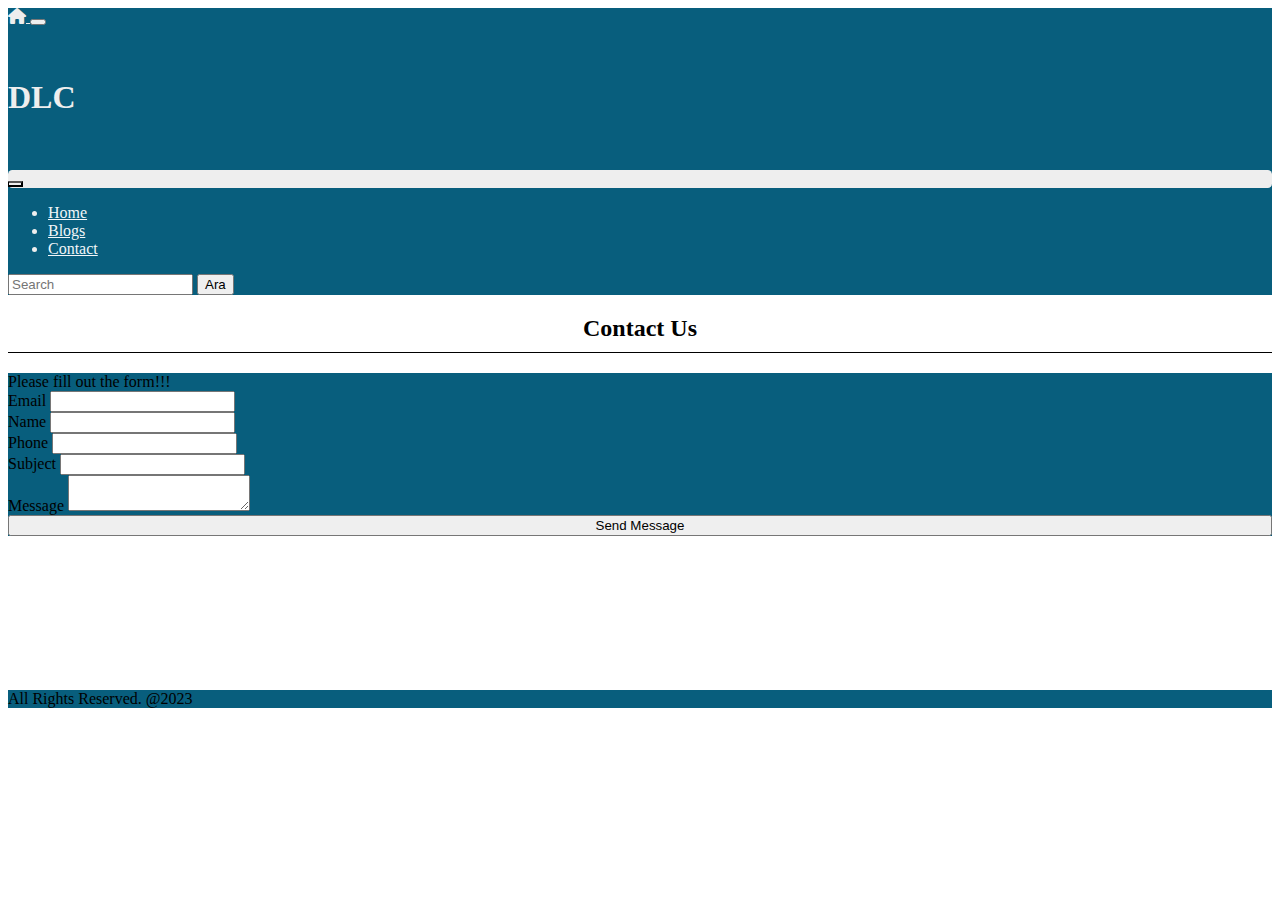
<file: contact.html>
<!DOCTYPE html>
<html lang="en" class="h-100">
<head>
    <meta charset="UTF-8">
    <meta http-equiv="X-UA-Compatible" content="IE=edge">
    <meta name="viewport" content="width=device-width, initial-scale=1.0">
    <link href="https://cdn.jsdelivr.net/npm/bootstrap@5.1.3/dist/css/bootstrap.min.css" rel="stylesheet" integrity="sha384-1BmE4kWBq78iYhFldvKuhfTAU6auU8tT94WrHftjDbrCEXSU1oBoqyl2QvZ6jIW3" crossorigin="anonymous">
    <link rel="stylesheet" href="https://cdnjs.cloudflare.com/ajax/libs/font-awesome/6.0.0/css/all.min.css" integrity="sha512-9usAa10IRO0HhonpyAIVpjrylPvoDwiPUiKdWk5t3PyolY1cOd4DSE0Ga+ri4AuTroPR5aQvXU9xC6qOPnzFeg==" crossorigin="anonymous" referrerpolicy="no-referrer" />
    <link rel="stylesheet" href="style.css">
    <title>Awesome Blog</title>
</head>
<body class="h-100 d-flex flex-column">
    
    <nav class="navbar navbar-expand-md  navbar-dark navbar-dark navbar-md-light bg-md-light navbar__color">
        <div class="container">
            <a href="index.html" class="navbar-brand" style="color: #EEEEEE !important;">
                <i class="fa-solid fa-house"></i>
            </a>

            <h5 class="logo">DLC</h5>

            <button class="navbar-toggler" type="button" data-bs-toggle="offcanvas" data-bs-target="#mobile">
                <span class="navbar-toggler-icon"></span>
            </button>
            <div id="mobile" class="offcanvas offcanvas-start bg-sm-light" >
                <div class="offcanvas-header navbar__color bg-light">
                    <h5 class="offcanvas-title" style=" margin-left: auto; margin-right: auto; font-weight: bold; font-size: xx-large;">DLC</h5>
                    <div class="navbar__close__buton" style="background-color: #EEEEEE; border-radius: 0.27rem;">
                        <button type="button" class="btn-close" data-bs-dismiss="offcanvas" style="margin: auto; border-left: 1px solid black ;" ></button>
                    </div>
                    
                </div>

                <div class="offcanvas-body navbar-md-light bg-md-dark">
                    <ul class="navbar-nav me-auto">
                        <li class="nav-item ">
                            <a href="index.html" class="nav-link active">Home</a>
                        </li>
                        <li class="nav-item ">
                            <a href="blogs.html" class="nav-link">Blogs</a>
                        </li>
                        <li class="nav-item ">
                            <a href="contact.html" class="nav-link">Contact</a>
                        </li>
                    </ul>
                    <form class="d-flex navbar__search">
                        <input type="text" class="form-control me-1" placeholder="Search">
                        <button class="btn btn-warning">
                            Ara
                        </button>

                    </form>
                </div>

            </div>

        </div>
    </nav>


    <main>
        <div class="container my-4">
            <h2 class="my-3" style="  text-align: center; font-weight: bold; padding-bottom: 10px; border-bottom: 1px solid #000;">Contact Us</h2>
            <div class="row g-2">
                <div class="col-md-6">
                    <div class="card bg-dark">
                        <div class="card-body">
                            <div class="alert alert-warning">
                                Please fill out the form!!!
                            </div>
                            <form class="row g-3 text-white">
                                <div class="col-md-6">
                                    <label for="email" class="form-label">Email</label>
                                    <input type="text" name="email" id="email" class="form-control">
                                </div>
                                <div class="col-md-6">
                                    <label for="name" class="form-label">Name</label>
                                    <input type="text" name="name" id="name" class="form-control">
                                </div>
                                <div class="col-md-12">
                                    <label for="phone" class="form-label">Phone</label>
                                    <input type="text" name="phone" id="phone" class="form-control">
                                </div>
                                <div class="col-md-12">
                                    <label for="subject" class="form-label">Subject</label>
                                    <input type="text" name="subject" id="subject" class="form-control">
                                </div>
                                <div class="col-md-12">
                                    <label for="message" class="form-label">Message</label>
                                    <textarea name="message" id="form-control" class="form-control"></textarea>
                                </div>
                                <div class="col-md-12">
                                    <button class="btn btn-outline-warning" style="width: 100%;">Send Message</button>
                                </div>
                            </form>
                        </div>
                    </div>
                </div>

                <div class="col-md-6">
                    <iframe id="map" src="https://www.google.com/maps/embed?pb=!1m18!1m12!1m3!1d22792.399928786304!2d29.311093289001963!3d40.8397541029975!2m3!1f0!2f0!3f0!3m2!1i1024!2i768!4f13.1!3m3!1m2!1s0x14cad9a716174373%3A0x1df73419f1930424!2zVHV6bGEvxLBzdGFuYnVs!5e0!3m2!1str!2str!4v1687356488027!5m2!1str!2str" width="100%" height="100%" style="border:0;" allowfullscreen="" loading="lazy" referrerpolicy="no-referrer-when-downgrade"></iframe>
                </div>
            </div>
        </div>
    </main>


    <footer class="py-5 bg-dark text-white mt-auto">
        <div class="container text-center">
            <span>All Rights Reserved. @2023</span>
        </div>
    </footer>




    <script src="https://cdn.jsdelivr.net/npm/bootstrap@5.1.3/dist/js/bootstrap.bundle.min.js" integrity="sha384-ka7Sk0Gln4gmtz2MlQnikT1wXgYsOg+OMhuP+IlRH9sENBO0LRn5q+8nbTov4+1p" crossorigin="anonymous"></script>
</body>
</html>
</file>
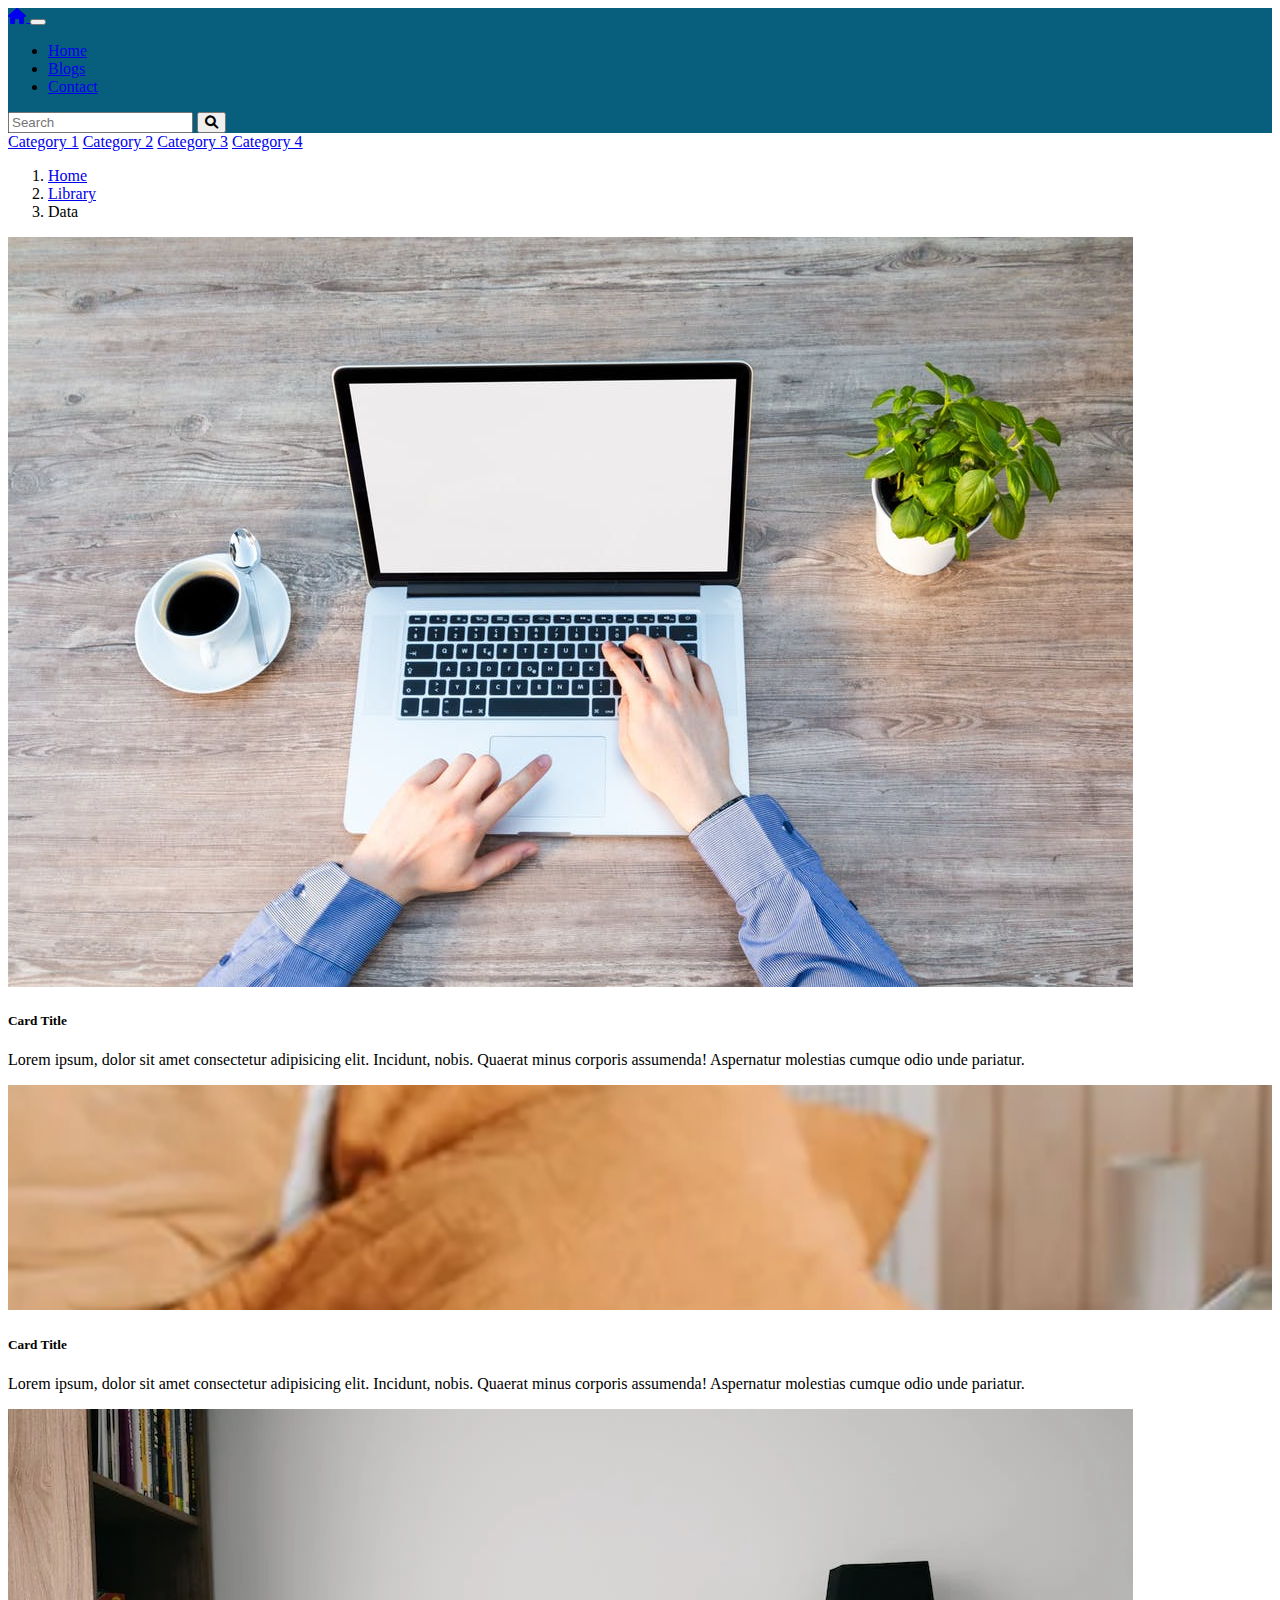
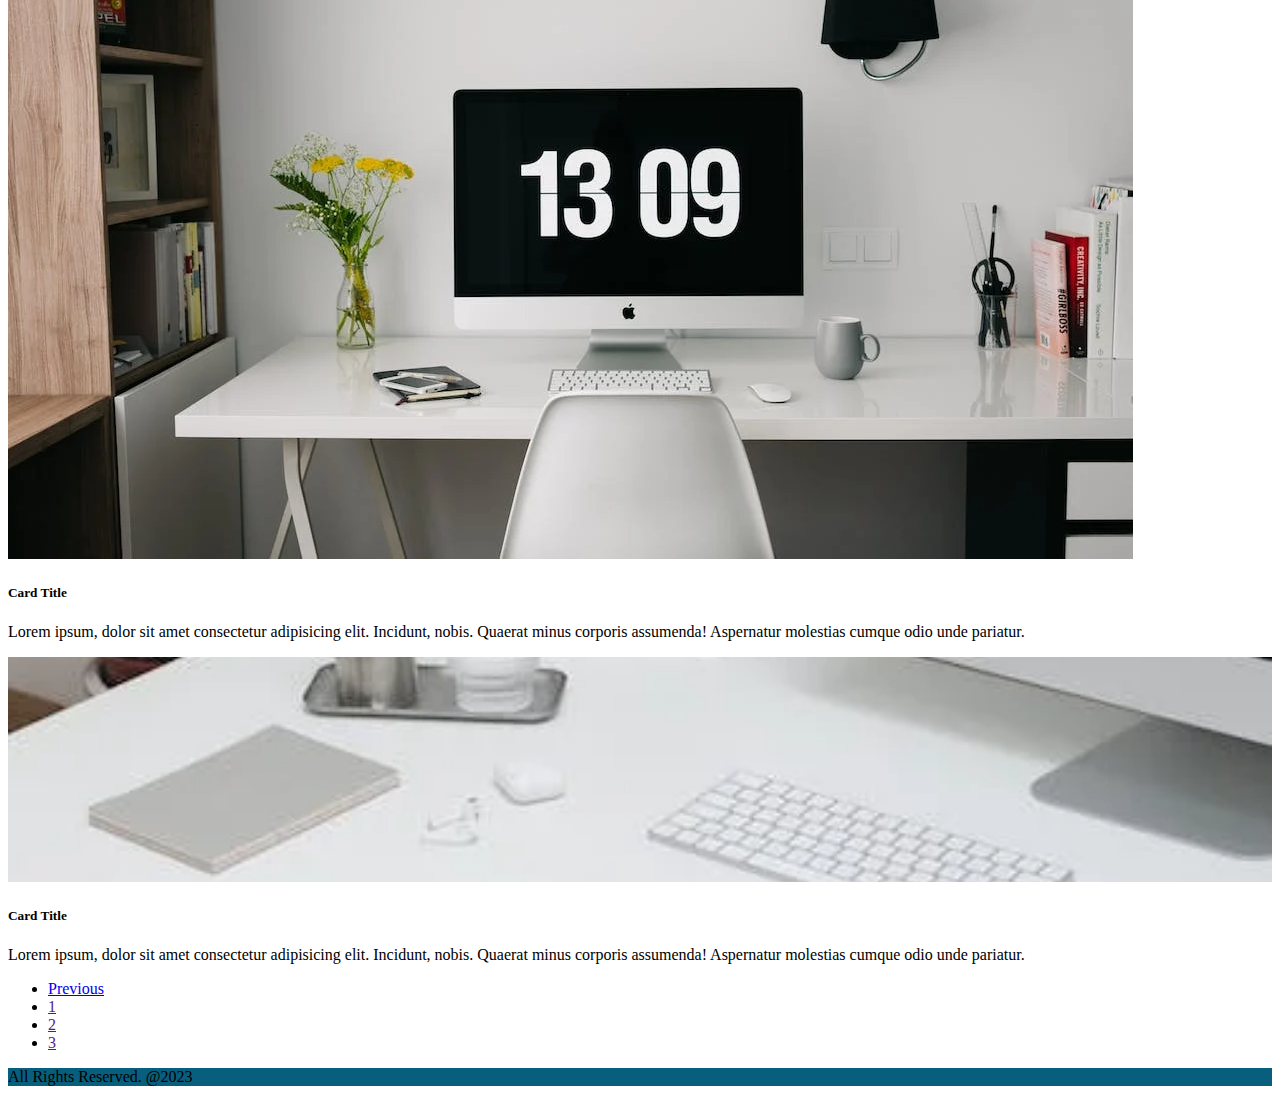
<file: uygulama/blogs.html>
<!DOCTYPE html>
<html lang="en">
<head>
    <meta charset="UTF-8">
    <meta http-equiv="X-UA-Compatible" content="IE=edge">
    <meta name="viewport" content="width=device-width, initial-scale=1.0">
    <link href="https://cdn.jsdelivr.net/npm/bootstrap@5.1.3/dist/css/bootstrap.min.css" rel="stylesheet" integrity="sha384-1BmE4kWBq78iYhFldvKuhfTAU6auU8tT94WrHftjDbrCEXSU1oBoqyl2QvZ6jIW3" crossorigin="anonymous">
    <link rel="stylesheet" href="https://cdnjs.cloudflare.com/ajax/libs/font-awesome/6.0.0/css/all.min.css" integrity="sha512-9usAa10IRO0HhonpyAIVpjrylPvoDwiPUiKdWk5t3PyolY1cOd4DSE0Ga+ri4AuTroPR5aQvXU9xC6qOPnzFeg==" crossorigin="anonymous" referrerpolicy="no-referrer" />
    <link rel="stylesheet" href="style.css">
    <title>Awesome Blog</title>
</head>
<body>
    
    <nav class="navbar navbar-expand-md navbar-dark">
        <div class="container">
            <a href="index.html" class="navbar-brand">
                <i class="fa-solid fa-house"></i>
            </a>
            <button class="navbar-toggler" type="button" data-bs-toggle="collapse" data-bs-target="#mobile">
                <span class="navbar-toggler-icon"></span>
            </button>
            <div id="mobile" class="collapse navbar-collapse">

                <ul class="navbar-nav me-auto">
                    <li class="nav-item">
                        <a href="index.html" class="nav-link">Home</a>
                    </li>
                    <li class="nav-item">
                        <a href="blogs.html" class="nav-link active">Blogs</a>
                    </li>
                    <li class="nav-item">
                        <a href="contact.html" class="nav-link">Contact</a>
                    </li>
                </ul>
                <form class="d-flex">
                    <input type="text" class="form-control me-1" placeholder="Search">
                    <button class="btn btn-warning">
                        <i class="fa-solid fa-magnifying-glass"></i>
                    </button>

                </form>

            </div>

        </div>
    </nav>


    <main>
        <div class="container my-4">
            <div class="row">
                <div class="col-md-3 d-none d-md-block">
                    <div class="list-group">
                        <a href="#" class="list-group-item list-group-item actiob">Category 1</a>
                        <a href="#" class="list-group-item list-group-item actiob">Category 2</a>
                        <a href="#" class="list-group-item list-group-item actiob">Category 3</a>
                        <a href="#" class="list-group-item list-group-item actiob">Category 4</a>
                    </div>
                </div>
                <div class="col-md-9 ">
                    <nav>
                        <ol class="breadcrumb">
                            <li class="breadcrumb-item"><a href="#">Home</a></li>
                            <li class="breadcrumb-item"><a href="#">Library</a></li>
                            <li class="breadcrumb-item active">Data</li>
                        </ol>
                    </nav>
                    <div class="card mb-2 shadow">
                        <div class="row">
                            <div class="col-4">
                                <img src="img/2.jpeg" alt="" class="img-fluid rounded-start">
                            </div>
                            <div class="col-8">
                                <div class="card-body">
                                    <h5 class="card-title">Card Title</h5>
                                    <p class="card-text">Lorem ipsum, dolor sit amet consectetur adipisicing elit. Incidunt, nobis. Quaerat minus corporis assumenda! Aspernatur molestias cumque odio unde pariatur.</p>
                                </div>
                            </div>
                        </div>
                    </div>
                    <div class="card mb-2 shadow">
                        <div class="row">
                            <div class="col-4">
                                <img src="img/3.webp" alt="" class="img-fluid rounded-start" style="height: 25vh; object-fit: cover; width: 100%;">
                            </div>
                            <div class="col-8">
                                <div class="card-body">
                                    <h5 class="card-title">Card Title</h5>
                                    <p class="card-text">Lorem ipsum, dolor sit amet consectetur adipisicing elit. Incidunt, nobis. Quaerat minus corporis assumenda! Aspernatur molestias cumque odio unde pariatur.</p>
                                </div>
                            </div>
                        </div>
                    </div>
                    <div class="card mb-2 shadow">
                        <div class="row">
                            <div class="col-4">
                                <img src="img/4.webp" alt="" class="img-fluid rounded-start">
                            </div>
                            <div class="col-8">
                                <div class="card-body">
                                    <h5 class="card-title">Card Title</h5>
                                    <p class="card-text">Lorem ipsum, dolor sit amet consectetur adipisicing elit. Incidunt, nobis. Quaerat minus corporis assumenda! Aspernatur molestias cumque odio unde pariatur.</p>
                                </div>
                            </div>
                        </div>
                    </div>
                    <div class="card mb-2 shadow">
                        <div class="row">
                            <div class="col-4">
                                <img src="img/5.webp" alt="" class="img-fluid rounded-start" style="height: 25vh; object-fit: cover; width: 100%;">
                            </div>
                            <div class="col-8">
                                <div class="card-body">
                                    <h5 class="card-title">Card Title</h5>
                                    <p class="card-text">Lorem ipsum, dolor sit amet consectetur adipisicing elit. Incidunt, nobis. Quaerat minus corporis assumenda! Aspernatur molestias cumque odio unde pariatur.</p>
                                </div>
                            </div>
                        </div>
                    </div>
                    <nav class="my-5">
                        <ul class="pagination justify-content-center">
                            <li class="page-item disabled"><a href="#" class="page-link">Previous</a></li>
                            <li class="page-item"><a href="" class="page-link">1</a></li>
                            <li class="page-item"><a href="" class="page-link">2</a></li>
                            <li class="page-item"><a href="" class="page-link">3</a></li>
                        </ul>
                    </nav>
                </div>
            </div>
        </div>
    </main>


    <footer class="py-5 bg-dark text-white">
        <div class="container text-center">
            <span>All Rights Reserved. @2023</span>
        </div>
    </footer>




    <script src="https://cdn.jsdelivr.net/npm/bootstrap@5.1.3/dist/js/bootstrap.bundle.min.js" integrity="sha384-ka7Sk0Gln4gmtz2MlQnikT1wXgYsOg+OMhuP+IlRH9sENBO0LRn5q+8nbTov4+1p" crossorigin="anonymous"></script>
</body>
</html>
</file>
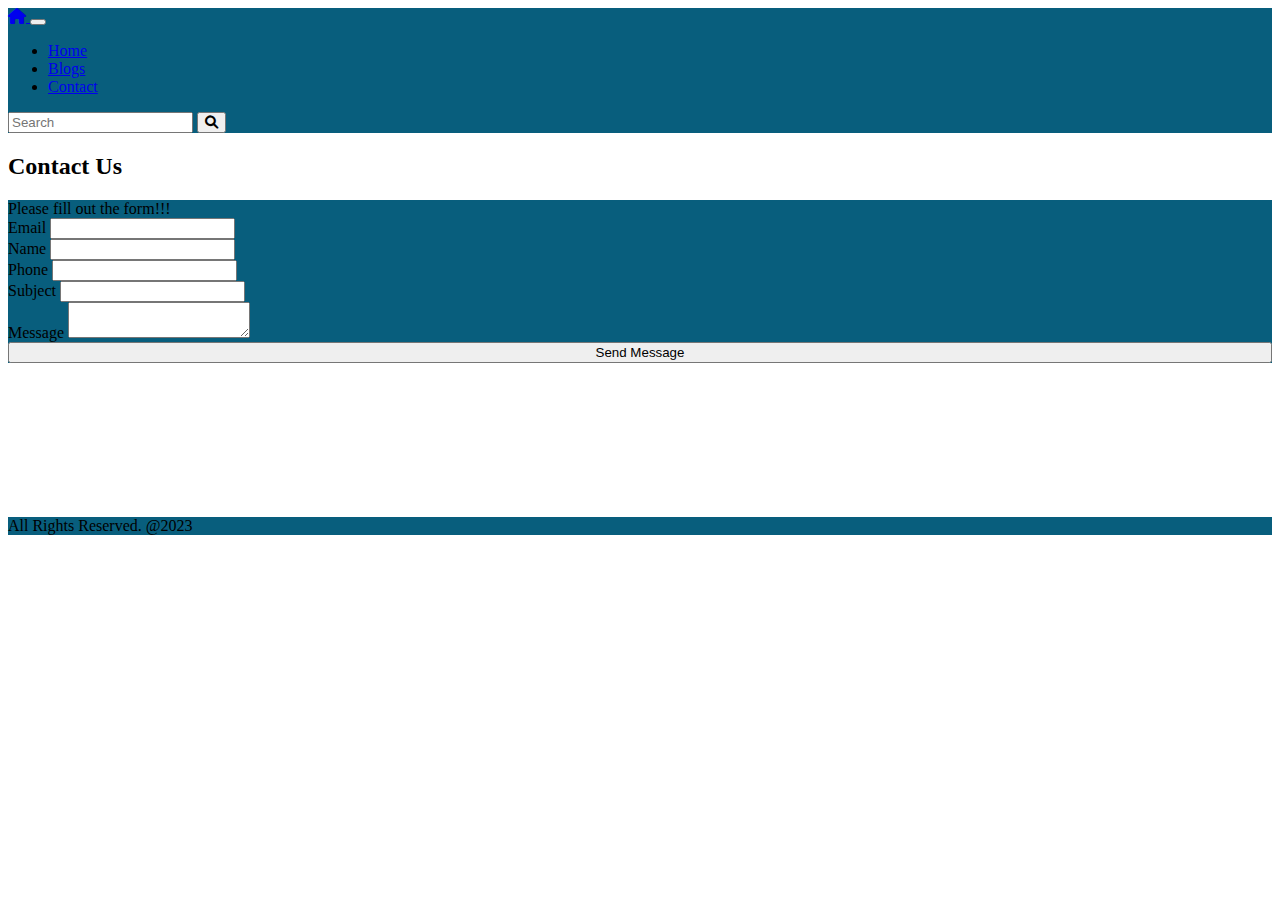
<file: uygulama/contact.html>
<!DOCTYPE html>
<html lang="en" class="h-100">
<head>
    <meta charset="UTF-8">
    <meta http-equiv="X-UA-Compatible" content="IE=edge">
    <meta name="viewport" content="width=device-width, initial-scale=1.0">
    <link href="https://cdn.jsdelivr.net/npm/bootstrap@5.1.3/dist/css/bootstrap.min.css" rel="stylesheet" integrity="sha384-1BmE4kWBq78iYhFldvKuhfTAU6auU8tT94WrHftjDbrCEXSU1oBoqyl2QvZ6jIW3" crossorigin="anonymous">
    <link rel="stylesheet" href="https://cdnjs.cloudflare.com/ajax/libs/font-awesome/6.0.0/css/all.min.css" integrity="sha512-9usAa10IRO0HhonpyAIVpjrylPvoDwiPUiKdWk5t3PyolY1cOd4DSE0Ga+ri4AuTroPR5aQvXU9xC6qOPnzFeg==" crossorigin="anonymous" referrerpolicy="no-referrer" />
    <link rel="stylesheet" href="style.css">
    <title>Awesome Blog</title>
</head>
<body class="h-100 d-flex flex-column">
    
    <nav class="navbar navbar-expand-md navbar-dark">
        <div class="container">
            <a href="index.html" class="navbar-brand">
                <i class="fa-solid fa-house"></i>
            </a>
            <button class="navbar-toggler" type="button" data-bs-toggle="collapse" data-bs-target="#mobile">
                <span class="navbar-toggler-icon"></span>
            </button>
            <div id="mobile" class="collapse navbar-collapse">

                <ul class="navbar-nav me-auto">
                    <li class="nav-item">
                        <a href="index.html" class="nav-link">Home</a>
                    </li>
                    <li class="nav-item">
                        <a href="blogs.html" class="nav-link ">Blogs</a>
                    </li>
                    <li class="nav-item">
                        <a href="contact.html" class="nav-link active">Contact</a>
                    </li>
                </ul>
                <form class="d-flex">
                    <input type="text" class="form-control me-1" placeholder="Search">
                    <button class="btn btn-warning">
                        <i class="fa-solid fa-magnifying-glass"></i>
                    </button>

                </form>

            </div>

        </div>
    </nav>


    <main>
        <div class="container my-4">
            <h2 class="my-3">Contact Us</h2>
            <div class="row g-2">
                <div class="col-md-6">
                    <div class="card bg-dark">
                        <div class="card-body">
                            <div class="alert alert-warning">
                                Please fill out the form!!!
                            </div>
                            <form class="row g-3 text-white">
                                <div class="col-md-6">
                                    <label for="email" class="form-label">Email</label>
                                    <input type="text" name="email" id="email" class="form-control">
                                </div>
                                <div class="col-md-6">
                                    <label for="name" class="form-label">Name</label>
                                    <input type="text" name="name" id="name" class="form-control">
                                </div>
                                <div class="col-md-12">
                                    <label for="phone" class="form-label">Phone</label>
                                    <input type="text" name="phone" id="phone" class="form-control">
                                </div>
                                <div class="col-md-12">
                                    <label for="subject" class="form-label">Subject</label>
                                    <input type="text" name="subject" id="subject" class="form-control">
                                </div>
                                <div class="col-md-12">
                                    <label for="message" class="form-label">Message</label>
                                    <textarea name="message" id="form-control" class="form-control"></textarea>
                                </div>
                                <div class="col-md-12">
                                    <button class="btn btn-outline-warning" style="width: 100%;">Send Message</button>
                                </div>
                            </form>
                        </div>
                    </div>
                </div>

                <div class="col-md-6">
                    <iframe id="map" src="https://www.google.com/maps/embed?pb=!1m18!1m12!1m3!1d22792.399928786304!2d29.311093289001963!3d40.8397541029975!2m3!1f0!2f0!3f0!3m2!1i1024!2i768!4f13.1!3m3!1m2!1s0x14cad9a716174373%3A0x1df73419f1930424!2zVHV6bGEvxLBzdGFuYnVs!5e0!3m2!1str!2str!4v1687356488027!5m2!1str!2str" width="100%" height="100%" style="border:0;" allowfullscreen="" loading="lazy" referrerpolicy="no-referrer-when-downgrade"></iframe>
                </div>
            </div>
        </div>
    </main>


    <footer class="py-5 bg-dark text-white mt-auto">
        <div class="container text-center">
            <span>All Rights Reserved. @2023</span>
        </div>
    </footer>




    <script src="https://cdn.jsdelivr.net/npm/bootstrap@5.1.3/dist/js/bootstrap.bundle.min.js" integrity="sha384-ka7Sk0Gln4gmtz2MlQnikT1wXgYsOg+OMhuP+IlRH9sENBO0LRn5q+8nbTov4+1p" crossorigin="anonymous"></script>
</body>
</html>
</file>
<file: style.css>
.navbar {
    background: #085E7D !important;
}

.bg-dark{
    background: #085E7D !important;
}

.card-img-top{
    width: 100%;
    height: 25vh;
    object-fit: cover;
}

#map{
    height: 450px;
}

@media (min-width: 768px) {
    .card-img-top{
        height: 32vh;
    }

    #map{
        height: 100%;
    }
}



.navbar__color{
    background: #085E7D !important;
    color: #EEEEEE !important;
   
}

.nav-link{
    color: #F1F6F9 !important;
}

@media (max-width:768px) {
.nav-link{
    color: #000 !important;
    font-weight: bold;
    font-size: large;
    border-bottom: 1px solid #495464;
    margin-bottom: 10px;
    padding-top: 5px;
    padding-bottom: 5px;
    
}

}

.logo{
display: none;
}

@media (max-width:768px) {
.navbar__search{
  
    position: relative;
    top: 20%;
}

.logo{
    display: inline-block;
    margin: auto;
    font-weight: bold; 
    font-size: xx-large;
}


}


.mainpage__carousel .carousel-inner img{
    width: 100%;
    height: 50vh;
    object-fit: cover;    

}
</file>
<file: uygulama/style.css>
.navbar {
    background: #085E7D !important;
}

.bg-dark{
    background: #085E7D !important;
}

.card-img-top{
    width: 100%;
    height: 25vh;
    object-fit: cover;
}

#map{
    height: 450px;
}

@media (min-width: 768px) {
    .card-img-top{
        height: 32vh;
    }

    #map{
        height: 100%;
    }
}
</file>
